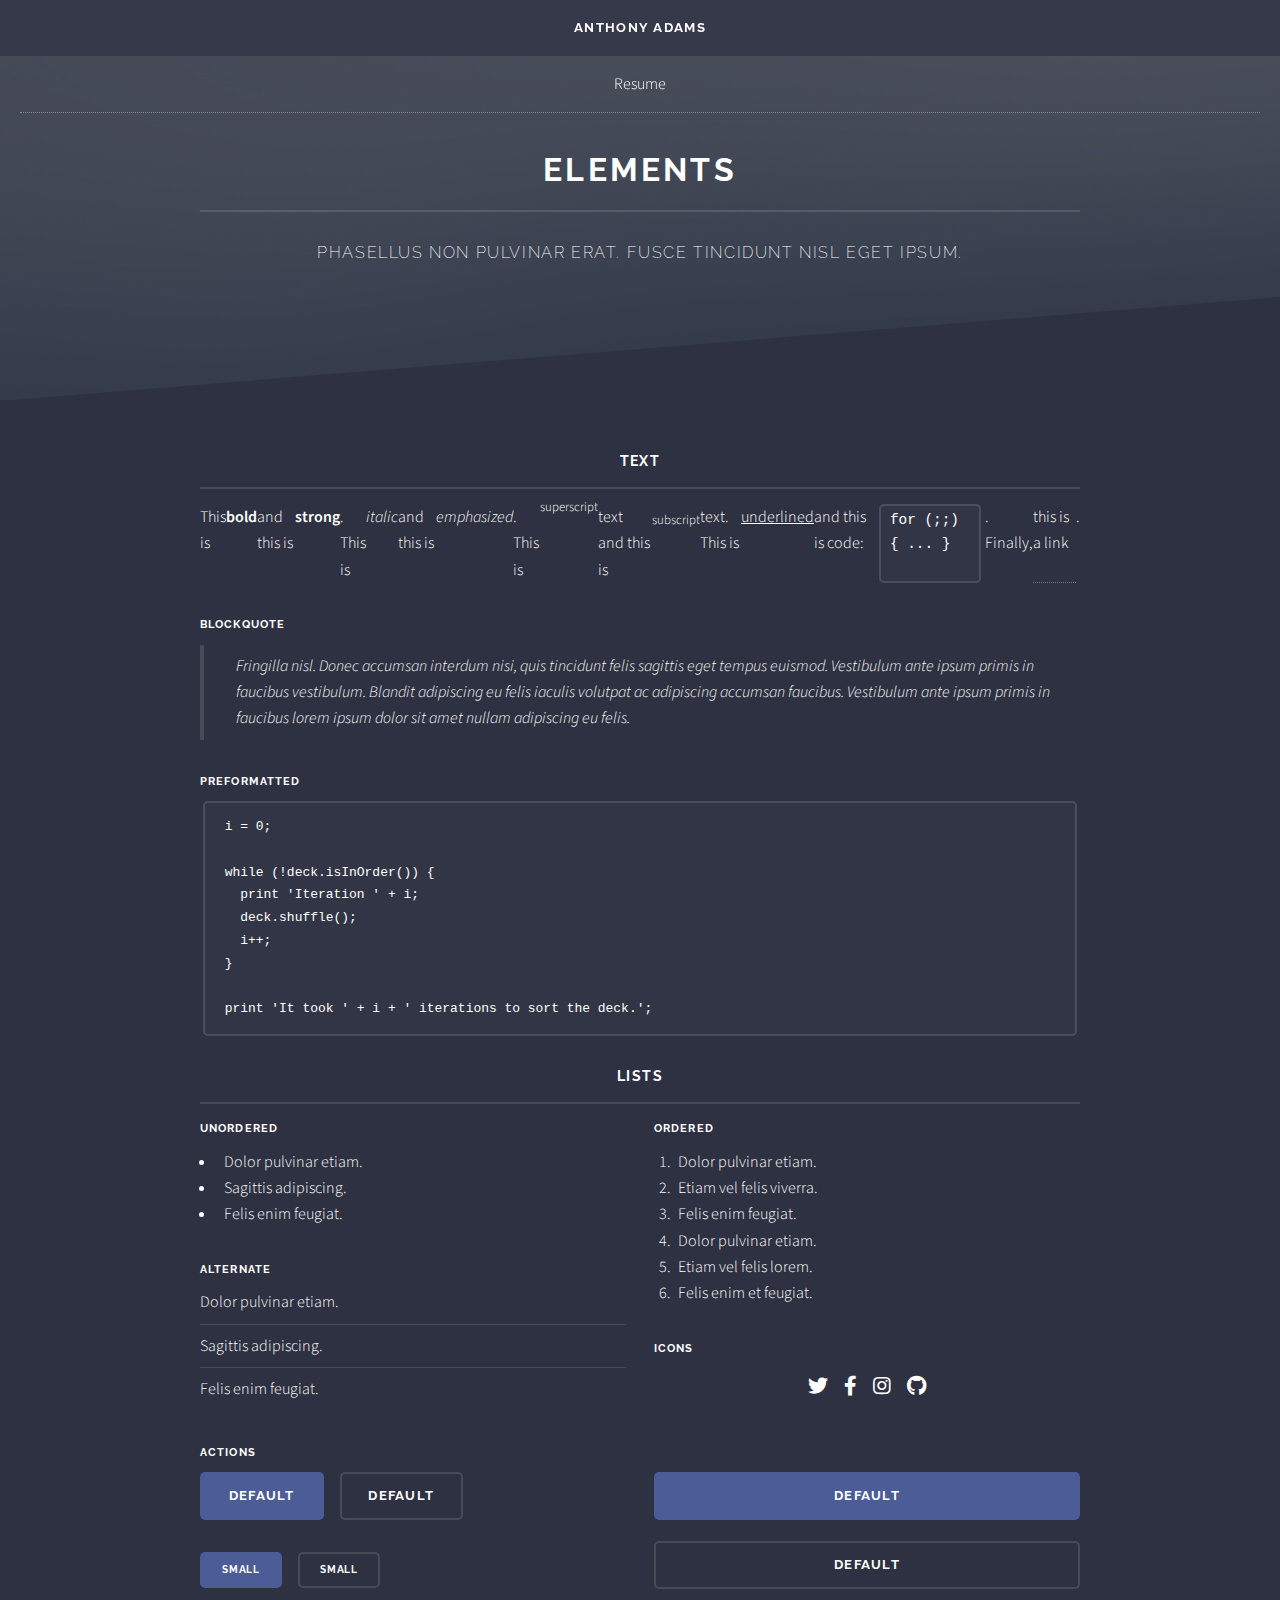
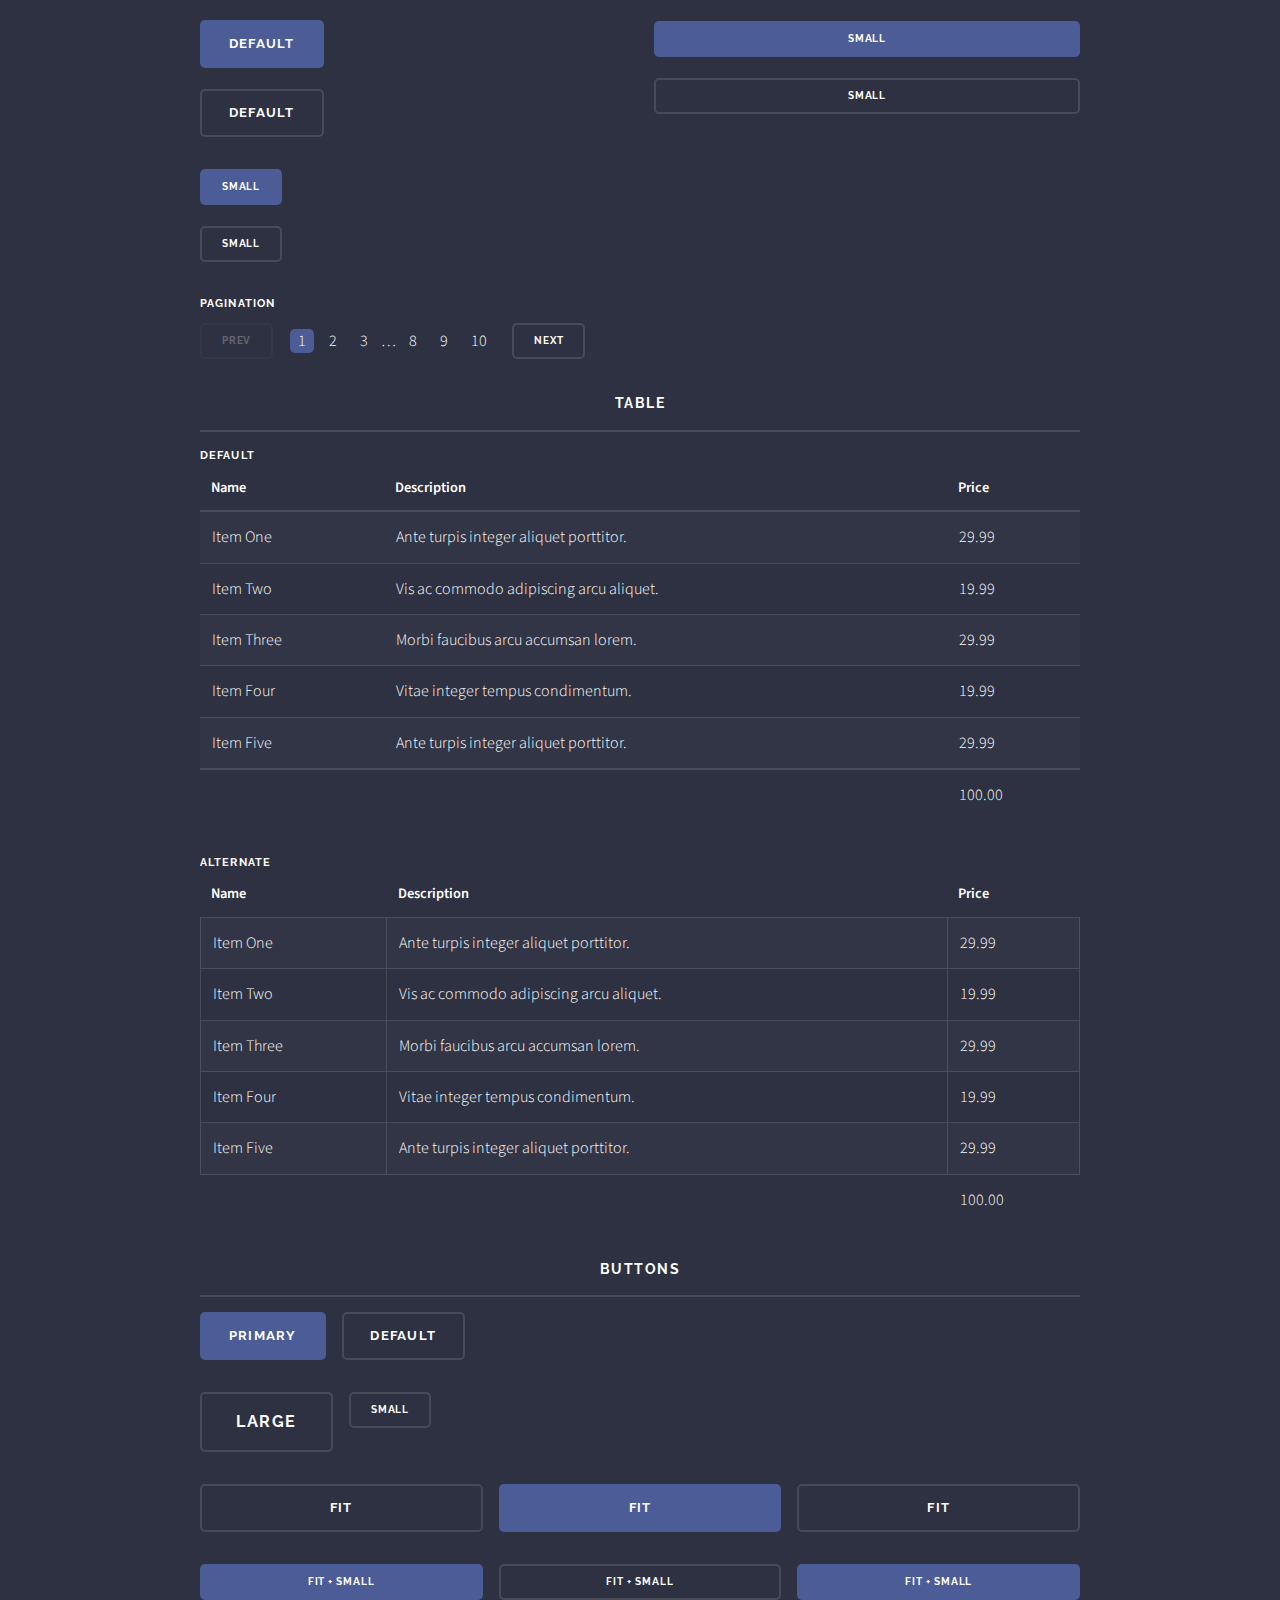
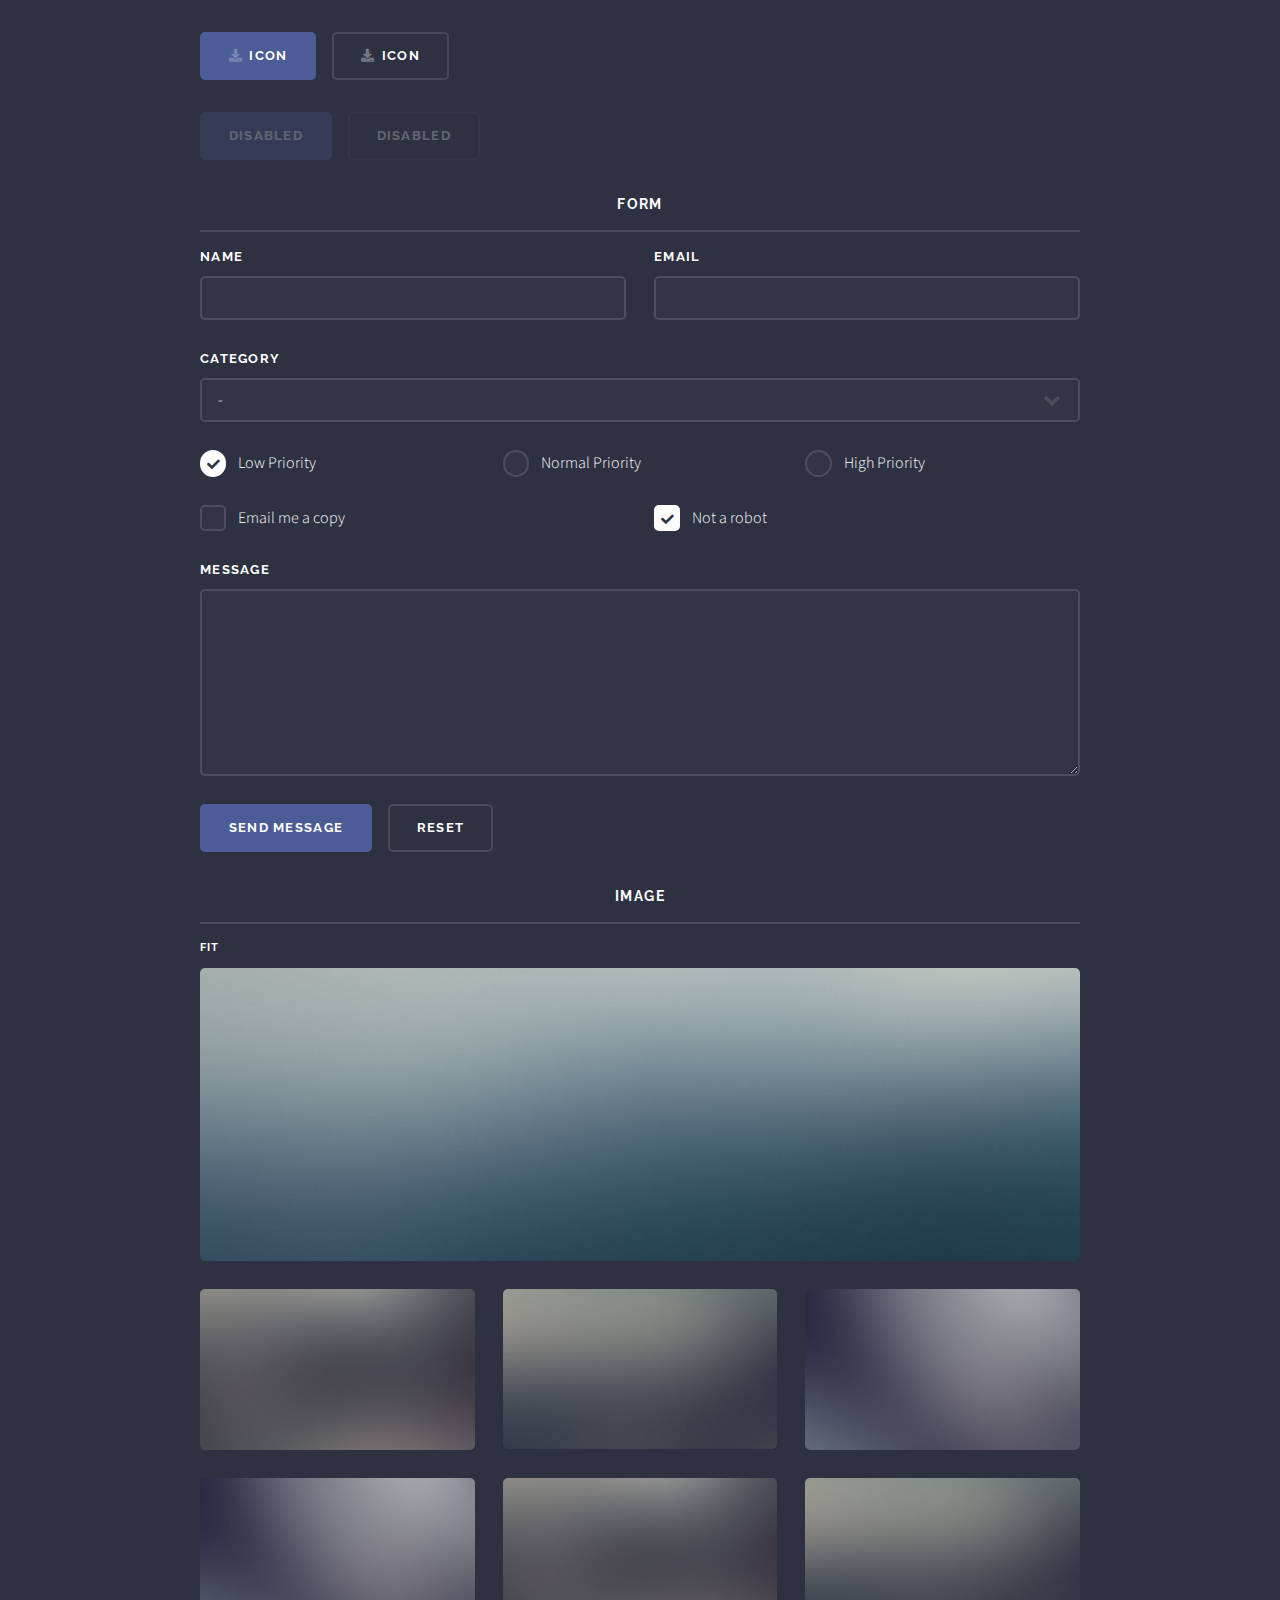
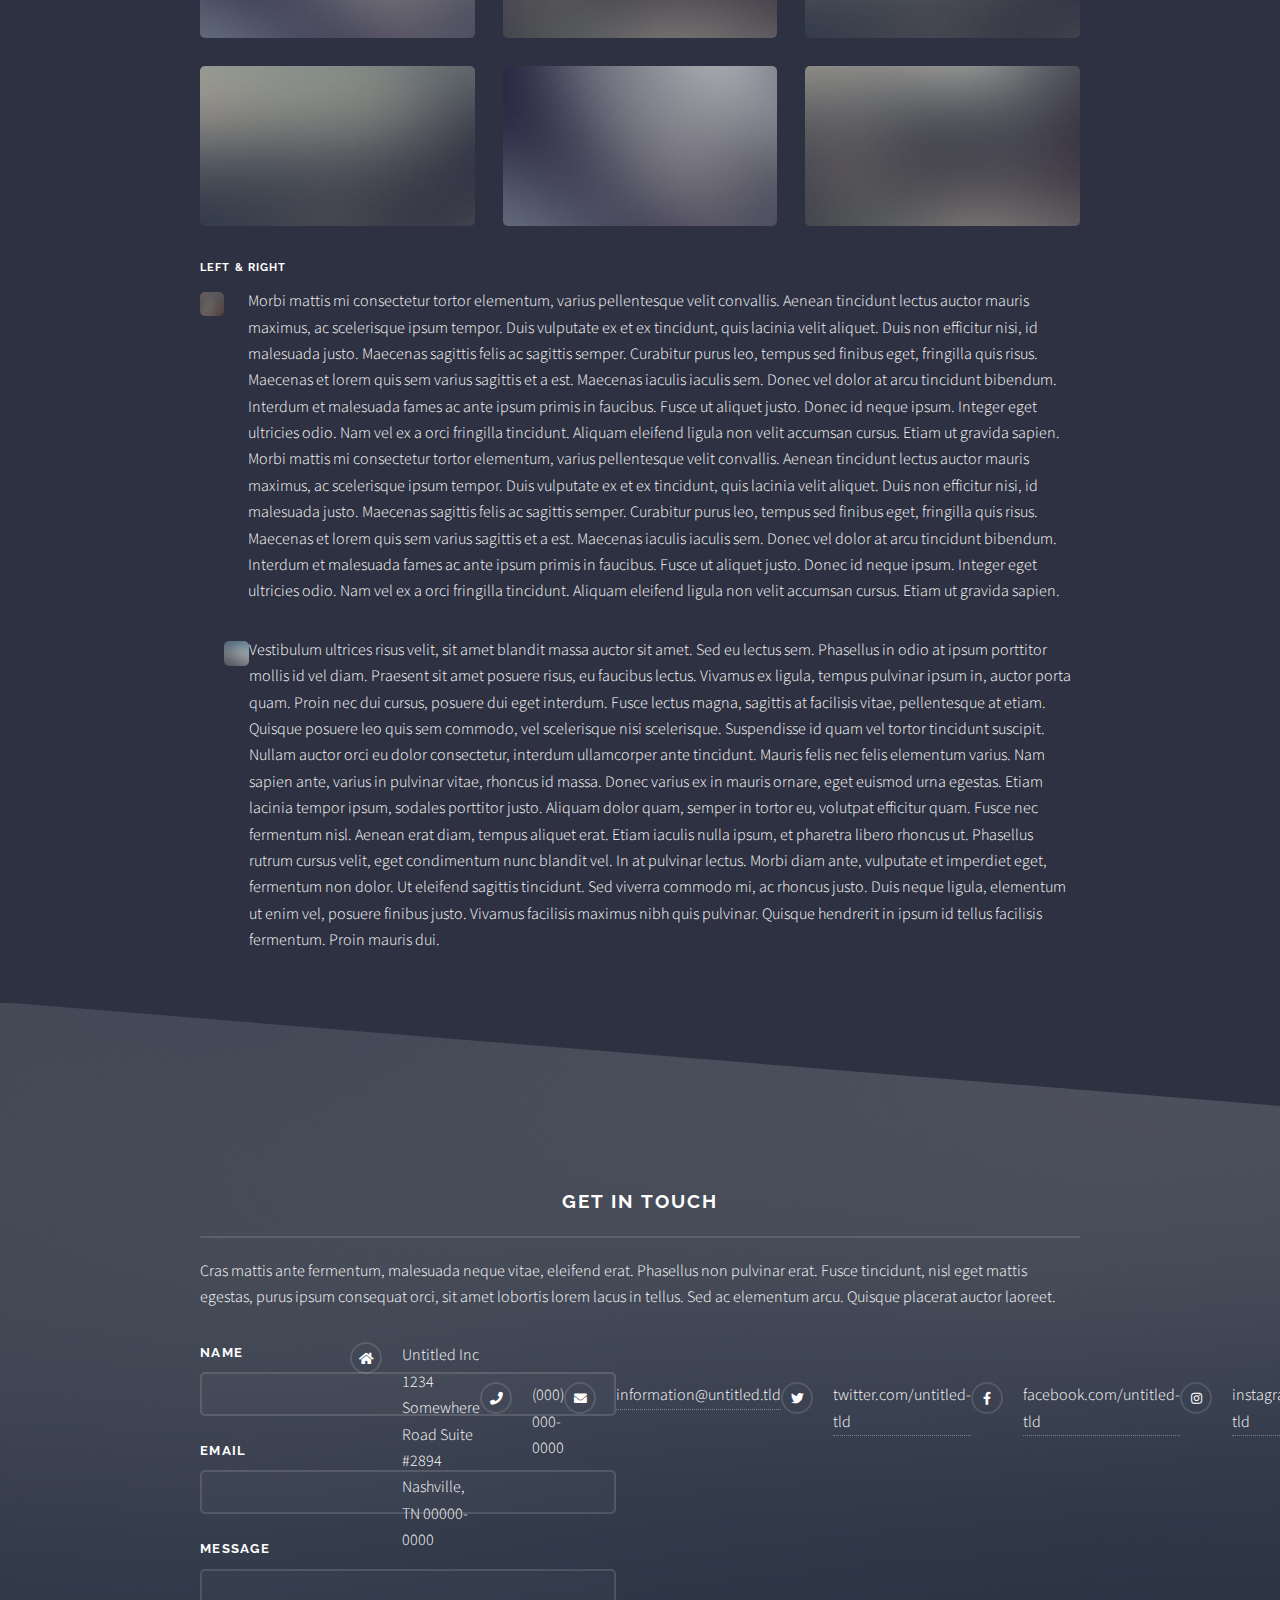
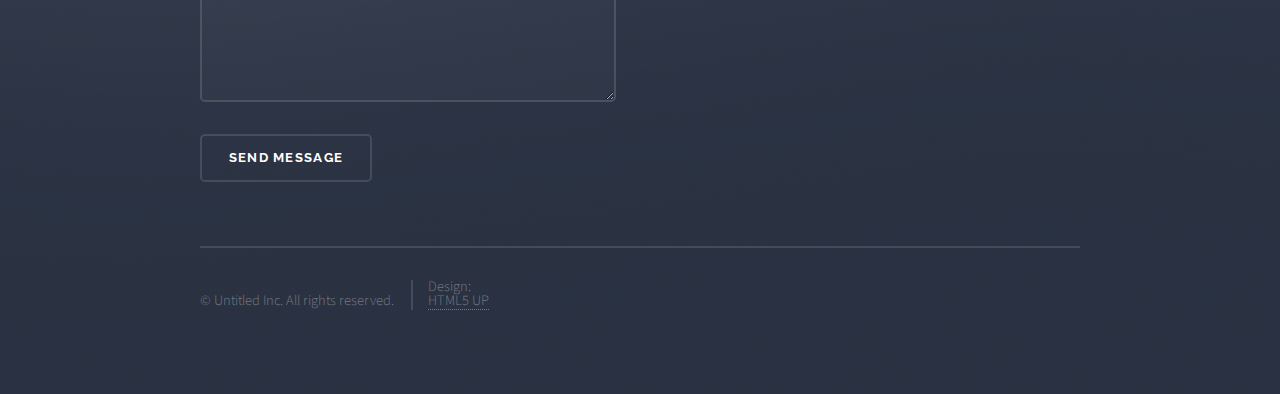
<file: elements.html>
<!DOCTYPE html>
<!--
	Solid State by HTML5 UP
	html5up.net | @ajlkn
	Free for personal and commercial use under the CCA 3.0 license (html5up.net/license)
-->
<html>
  <head>
    <title>Elements - Solid State by HTML5 UP</title>
    <meta charset="utf-8" />
    <meta
      name="viewport"
      content="width=device-width, initial-scale=1, user-scalable=no"
    />
    <link rel="stylesheet" href="assets/css/main.css" />
    <noscript
      ><link rel="stylesheet" href="assets/css/noscript.css"
    /></noscript>
  </head>
  <body class="is-preload">
    <!-- Page Wrapper -->
    <div id="page-wrapper">
      <!-- Header -->
      <header id="header">
        <h1><a href="index.html">Anthony Adams</a></h1>
        <a href="https://docs.google.com/document/d/1J895LDjKiCWSKd-yhncu-RycmeM2yEB0FJVcrFBYRPY/edit">Resume</a>
        <nav>
          <!-- <a href="#menu">Menu</a> -->
        </nav>
      </header>

      <!-- Menu -->
      <nav id="menu">
        <div class="inner">
          <!-- <h2>Menu</h2> -->
          <ul class="links">
            <!-- <li><a href="index.html">About Me</a></li>
            <li><a href="generic.html">Projects</a></li>
            <li><a href="elements.html">Skills</a></li>
            <li><a href="#">Contact Me</a></li>
          </ul>
          <a href="#" class="close">Close</a> -->
        </div>
      </nav>

      <!-- Wrapper -->
      <section id="wrapper">
        <header>
          <div class="inner">
            <h2>Elements</h2>
            <p>Phasellus non pulvinar erat. Fusce tincidunt nisl eget ipsum.</p>
          </div>
        </header>

        <!-- Content -->
        <div class="wrapper">
          <div class="inner">
            <section>
              <h3 class="major">Text</h3>
              <p>
                This is <b>bold</b> and this is <strong>strong</strong>. This is
                <i>italic</i> and this is <em>emphasized</em>. This is
                <sup>superscript</sup> text and this is
                <sub>subscript</sub> text. This is <u>underlined</u> and this is
                code: <code>for (;;) { ... }</code>. Finally,
                <a href="#">this is a link</a>.
              </p>
              <h4>Blockquote</h4>
              <blockquote>
                Fringilla nisl. Donec accumsan interdum nisi, quis tincidunt
                felis sagittis eget tempus euismod. Vestibulum ante ipsum primis
                in faucibus vestibulum. Blandit adipiscing eu felis iaculis
                volutpat ac adipiscing accumsan faucibus. Vestibulum ante ipsum
                primis in faucibus lorem ipsum dolor sit amet nullam adipiscing
                eu felis.
              </blockquote>
              <h4>Preformatted</h4>
              <pre><code>i = 0;

while (!deck.isInOrder()) {
  print 'Iteration ' + i;
  deck.shuffle();
  i++;
}

print 'It took ' + i + ' iterations to sort the deck.';</code></pre>
            </section>

            <section>
              <h3 class="major">Lists</h3>
              <div class="row">
                <div class="col-6 col-12-medium">
                  <h4>Unordered</h4>
                  <ul>
                    <li>Dolor pulvinar etiam.</li>
                    <li>Sagittis adipiscing.</li>
                    <li>Felis enim feugiat.</li>
                  </ul>
                  <h4>Alternate</h4>
                  <ul class="alt">
                    <li>Dolor pulvinar etiam.</li>
                    <li>Sagittis adipiscing.</li>
                    <li>Felis enim feugiat.</li>
                  </ul>
                </div>
                <div class="col-6 col-12-medium">
                  <h4>Ordered</h4>
                  <ol>
                    <li>Dolor pulvinar etiam.</li>
                    <li>Etiam vel felis viverra.</li>
                    <li>Felis enim feugiat.</li>
                    <li>Dolor pulvinar etiam.</li>
                    <li>Etiam vel felis lorem.</li>
                    <li>Felis enim et feugiat.</li>
                  </ol>
                  <h4>Icons</h4>
                  <ul class="icons">
                    <li>
                      <a href="#" class="icon brands fa-twitter"
                        ><span class="label">Twitter</span></a
                      >
                    </li>
                    <li>
                      <a href="#" class="icon brands fa-facebook-f"
                        ><span class="label">Facebook</span></a
                      >
                    </li>
                    <li>
                      <a href="#" class="icon brands fa-instagram"
                        ><span class="label">Instagram</span></a
                      >
                    </li>
                    <li>
                      <a href="#" class="icon brands fa-github"
                        ><span class="label">Github</span></a
                      >
                    </li>
                  </ul>
                </div>
              </div>
              <h4>Actions</h4>
              <div class="row">
                <div class="col-6 col-12-medium">
                  <ul class="actions">
                    <li><a href="#" class="button primary">Default</a></li>
                    <li><a href="#" class="button">Default</a></li>
                  </ul>
                  <ul class="actions small">
                    <li><a href="#" class="button primary small">Small</a></li>
                    <li><a href="#" class="button small">Small</a></li>
                  </ul>
                  <ul class="actions stacked">
                    <li><a href="#" class="button primary">Default</a></li>
                    <li><a href="#" class="button">Default</a></li>
                  </ul>
                  <ul class="actions stacked small">
                    <li><a href="#" class="button primary small">Small</a></li>
                    <li><a href="#" class="button small">Small</a></li>
                  </ul>
                </div>
                <div class="col-6 col-12-medium">
                  <ul class="actions stacked">
                    <li><a href="#" class="button primary fit">Default</a></li>
                    <li><a href="#" class="button fit">Default</a></li>
                  </ul>
                  <ul class="actions stacked small">
                    <li>
                      <a href="#" class="button primary small fit">Small</a>
                    </li>
                    <li><a href="#" class="button small fit">Small</a></li>
                  </ul>
                </div>
              </div>
              <h4>Pagination</h4>
              <ul class="pagination">
                <li><span class="button small disabled">Prev</span></li>
                <li><a href="#" class="page active">1</a></li>
                <li><a href="#" class="page">2</a></li>
                <li><a href="#" class="page">3</a></li>
                <li><span>&hellip;</span></li>
                <li><a href="#" class="page">8</a></li>
                <li><a href="#" class="page">9</a></li>
                <li><a href="#" class="page">10</a></li>
                <li><a href="#" class="button small">Next</a></li>
              </ul>
            </section>

            <section>
              <h3 class="major">Table</h3>
              <h4>Default</h4>
              <div class="table-wrapper">
                <table>
                  <thead>
                    <tr>
                      <th>Name</th>
                      <th>Description</th>
                      <th>Price</th>
                    </tr>
                  </thead>
                  <tbody>
                    <tr>
                      <td>Item One</td>
                      <td>Ante turpis integer aliquet porttitor.</td>
                      <td>29.99</td>
                    </tr>
                    <tr>
                      <td>Item Two</td>
                      <td>Vis ac commodo adipiscing arcu aliquet.</td>
                      <td>19.99</td>
                    </tr>
                    <tr>
                      <td>Item Three</td>
                      <td>Morbi faucibus arcu accumsan lorem.</td>
                      <td>29.99</td>
                    </tr>
                    <tr>
                      <td>Item Four</td>
                      <td>Vitae integer tempus condimentum.</td>
                      <td>19.99</td>
                    </tr>
                    <tr>
                      <td>Item Five</td>
                      <td>Ante turpis integer aliquet porttitor.</td>
                      <td>29.99</td>
                    </tr>
                  </tbody>
                  <tfoot>
                    <tr>
                      <td colspan="2"></td>
                      <td>100.00</td>
                    </tr>
                  </tfoot>
                </table>
              </div>

              <h4>Alternate</h4>
              <div class="table-wrapper">
                <table class="alt">
                  <thead>
                    <tr>
                      <th>Name</th>
                      <th>Description</th>
                      <th>Price</th>
                    </tr>
                  </thead>
                  <tbody>
                    <tr>
                      <td>Item One</td>
                      <td>Ante turpis integer aliquet porttitor.</td>
                      <td>29.99</td>
                    </tr>
                    <tr>
                      <td>Item Two</td>
                      <td>Vis ac commodo adipiscing arcu aliquet.</td>
                      <td>19.99</td>
                    </tr>
                    <tr>
                      <td>Item Three</td>
                      <td>Morbi faucibus arcu accumsan lorem.</td>
                      <td>29.99</td>
                    </tr>
                    <tr>
                      <td>Item Four</td>
                      <td>Vitae integer tempus condimentum.</td>
                      <td>19.99</td>
                    </tr>
                    <tr>
                      <td>Item Five</td>
                      <td>Ante turpis integer aliquet porttitor.</td>
                      <td>29.99</td>
                    </tr>
                  </tbody>
                  <tfoot>
                    <tr>
                      <td colspan="2"></td>
                      <td>100.00</td>
                    </tr>
                  </tfoot>
                </table>
              </div>
            </section>

            <section>
              <h3 class="major">Buttons</h3>
              <ul class="actions">
                <li><a href="#" class="button primary">Primary</a></li>
                <li><a href="#" class="button">Default</a></li>
              </ul>
              <ul class="actions">
                <li><a href="#" class="button large">Large</a></li>
                <li><a href="#" class="button small">Small</a></li>
              </ul>
              <ul class="actions fit">
                <li><a href="#" class="button fit">Fit</a></li>
                <li><a href="#" class="button primary fit">Fit</a></li>
                <li><a href="#" class="button fit">Fit</a></li>
              </ul>
              <ul class="actions fit small">
                <li>
                  <a href="#" class="button primary fit small">Fit + Small</a>
                </li>
                <li><a href="#" class="button fit small">Fit + Small</a></li>
                <li>
                  <a href="#" class="button primary fit small">Fit + Small</a>
                </li>
              </ul>
              <ul class="actions">
                <li>
                  <a href="#" class="button primary icon solid fa-download"
                    >Icon</a
                  >
                </li>
                <li>
                  <a href="#" class="button icon solid fa-download">Icon</a>
                </li>
              </ul>
              <ul class="actions">
                <li><span class="button primary disabled">Disabled</span></li>
                <li><span class="button disabled">Disabled</span></li>
              </ul>
            </section>

            <section>
              <h3 class="major">Form</h3>
              <form method="post" action="#">
                <div class="row gtr-uniform">
                  <div class="col-6 col-12-xsmall">
                    <label for="demo-name">Name</label>
                    <input
                      type="text"
                      name="demo-name"
                      id="demo-name"
                      value=""
                    />
                  </div>
                  <div class="col-6 col-12-xsmall">
                    <label for="demo-email">Email</label>
                    <input
                      type="email"
                      name="demo-email"
                      id="demo-email"
                      value=""
                    />
                  </div>
                  <div class="col-12">
                    <label for="demo-category">Category</label>
                    <select name="demo-category" id="demo-category">
                      <option value="">-</option>
                      <option value="1">Manufacturing</option>
                      <option value="1">Shipping</option>
                      <option value="1">Administration</option>
                      <option value="1">Human Resources</option>
                    </select>
                  </div>
                  <div class="col-4 col-12-small">
                    <input
                      type="radio"
                      id="demo-priority-low"
                      name="demo-priority"
                      checked
                    />
                    <label for="demo-priority-low">Low Priority</label>
                  </div>
                  <div class="col-4 col-12-small">
                    <input
                      type="radio"
                      id="demo-priority-normal"
                      name="demo-priority"
                    />
                    <label for="demo-priority-normal">Normal Priority</label>
                  </div>
                  <div class="col-4 col-12-small">
                    <input
                      type="radio"
                      id="demo-priority-high"
                      name="demo-priority"
                    />
                    <label for="demo-priority-high">High Priority</label>
                  </div>
                  <div class="col-6 col-12-small">
                    <input type="checkbox" id="demo-copy" name="demo-copy" />
                    <label for="demo-copy">Email me a copy</label>
                  </div>
                  <div class="col-6 col-12-small">
                    <input
                      type="checkbox"
                      id="demo-human"
                      name="demo-human"
                      checked
                    />
                    <label for="demo-human">Not a robot</label>
                  </div>
                  <div class="col-12">
                    <label for="demo-message">Message</label>
                    <textarea
                      name="demo-message"
                      id="demo-message"
                      rows="6"
                    ></textarea>
                  </div>
                  <div class="col-12">
                    <ul class="actions">
                      <li>
                        <input
                          type="submit"
                          value="Send Message"
                          class="primary"
                        />
                      </li>
                      <li><input type="reset" value="Reset" /></li>
                    </ul>
                  </div>
                </div>
              </form>
            </section>

            <section>
              <h3 class="major">Image</h3>
              <h4>Fit</h4>
              <div class="box alt">
                <div class="row gtr-uniform">
                  <div class="col-12">
                    <span class="image fit"
                      ><img src="images/pic08.jpg" alt=""
                    /></span>
                  </div>
                  <div class="col-4">
                    <span class="image fit"
                      ><img src="images/pic05.jpg" alt=""
                    /></span>
                  </div>
                  <div class="col-4">
                    <span class="image fit"
                      ><img src="images/pic06.jpg" alt=""
                    /></span>
                  </div>
                  <div class="col-4">
                    <span class="image fit"
                      ><img src="images/pic07.jpg" alt=""
                    /></span>
                  </div>
                  <div class="col-4">
                    <span class="image fit"
                      ><img src="images/pic07.jpg" alt=""
                    /></span>
                  </div>
                  <div class="col-4">
                    <span class="image fit"
                      ><img src="images/pic05.jpg" alt=""
                    /></span>
                  </div>
                  <div class="col-4">
                    <span class="image fit"
                      ><img src="images/pic06.jpg" alt=""
                    /></span>
                  </div>
                  <div class="col-4">
                    <span class="image fit"
                      ><img src="images/pic06.jpg" alt=""
                    /></span>
                  </div>
                  <div class="col-4">
                    <span class="image fit"
                      ><img src="images/pic07.jpg" alt=""
                    /></span>
                  </div>
                  <div class="col-4">
                    <span class="image fit"
                      ><img src="images/pic05.jpg" alt=""
                    /></span>
                  </div>
                </div>
              </div>
              <h4>Left &amp; Right</h4>
              <p>
                <span class="image left"
                  ><img src="images/pic01.jpg" alt="" /></span
                >Morbi mattis mi consectetur tortor elementum, varius
                pellentesque velit convallis. Aenean tincidunt lectus auctor
                mauris maximus, ac scelerisque ipsum tempor. Duis vulputate ex
                et ex tincidunt, quis lacinia velit aliquet. Duis non efficitur
                nisi, id malesuada justo. Maecenas sagittis felis ac sagittis
                semper. Curabitur purus leo, tempus sed finibus eget, fringilla
                quis risus. Maecenas et lorem quis sem varius sagittis et a est.
                Maecenas iaculis iaculis sem. Donec vel dolor at arcu tincidunt
                bibendum. Interdum et malesuada fames ac ante ipsum primis in
                faucibus. Fusce ut aliquet justo. Donec id neque ipsum. Integer
                eget ultricies odio. Nam vel ex a orci fringilla tincidunt.
                Aliquam eleifend ligula non velit accumsan cursus. Etiam ut
                gravida sapien. Morbi mattis mi consectetur tortor elementum,
                varius pellentesque velit convallis. Aenean tincidunt lectus
                auctor mauris maximus, ac scelerisque ipsum tempor. Duis
                vulputate ex et ex tincidunt, quis lacinia velit aliquet. Duis
                non efficitur nisi, id malesuada justo. Maecenas sagittis felis
                ac sagittis semper. Curabitur purus leo, tempus sed finibus
                eget, fringilla quis risus. Maecenas et lorem quis sem varius
                sagittis et a est. Maecenas iaculis iaculis sem. Donec vel dolor
                at arcu tincidunt bibendum. Interdum et malesuada fames ac ante
                ipsum primis in faucibus. Fusce ut aliquet justo. Donec id neque
                ipsum. Integer eget ultricies odio. Nam vel ex a orci fringilla
                tincidunt. Aliquam eleifend ligula non velit accumsan cursus.
                Etiam ut gravida sapien.
              </p>
              <p>
                <span class="image right"
                  ><img src="images/pic02.jpg" alt="" /></span
                >Vestibulum ultrices risus velit, sit amet blandit massa auctor
                sit amet. Sed eu lectus sem. Phasellus in odio at ipsum
                porttitor mollis id vel diam. Praesent sit amet posuere risus,
                eu faucibus lectus. Vivamus ex ligula, tempus pulvinar ipsum in,
                auctor porta quam. Proin nec dui cursus, posuere dui eget
                interdum. Fusce lectus magna, sagittis at facilisis vitae,
                pellentesque at etiam. Quisque posuere leo quis sem commodo, vel
                scelerisque nisi scelerisque. Suspendisse id quam vel tortor
                tincidunt suscipit. Nullam auctor orci eu dolor consectetur,
                interdum ullamcorper ante tincidunt. Mauris felis nec felis
                elementum varius. Nam sapien ante, varius in pulvinar vitae,
                rhoncus id massa. Donec varius ex in mauris ornare, eget euismod
                urna egestas. Etiam lacinia tempor ipsum, sodales porttitor
                justo. Aliquam dolor quam, semper in tortor eu, volutpat
                efficitur quam. Fusce nec fermentum nisl. Aenean erat diam,
                tempus aliquet erat. Etiam iaculis nulla ipsum, et pharetra
                libero rhoncus ut. Phasellus rutrum cursus velit, eget
                condimentum nunc blandit vel. In at pulvinar lectus. Morbi diam
                ante, vulputate et imperdiet eget, fermentum non dolor. Ut
                eleifend sagittis tincidunt. Sed viverra commodo mi, ac rhoncus
                justo. Duis neque ligula, elementum ut enim vel, posuere finibus
                justo. Vivamus facilisis maximus nibh quis pulvinar. Quisque
                hendrerit in ipsum id tellus facilisis fermentum. Proin mauris
                dui.
              </p>
            </section>
          </div>
        </div>
      </section>

      <!-- Footer -->
      <section id="footer">
        <div class="inner">
          <h2 class="major">Get in touch</h2>
          <p>
            Cras mattis ante fermentum, malesuada neque vitae, eleifend erat.
            Phasellus non pulvinar erat. Fusce tincidunt, nisl eget mattis
            egestas, purus ipsum consequat orci, sit amet lobortis lorem lacus
            in tellus. Sed ac elementum arcu. Quisque placerat auctor laoreet.
          </p>
          <form method="post" action="#">
            <div class="fields">
              <div class="field">
                <label for="name">Name</label>
                <input type="text" name="name" id="name" />
              </div>
              <div class="field">
                <label for="email">Email</label>
                <input type="email" name="email" id="email" />
              </div>
              <div class="field">
                <label for="message">Message</label>
                <textarea name="message" id="message" rows="4"></textarea>
              </div>
            </div>
            <ul class="actions">
              <li><input type="submit" value="Send Message" /></li>
            </ul>
          </form>
          <ul class="contact">
            <li class="icon solid fa-home">
              Untitled Inc<br />
              1234 Somewhere Road Suite #2894<br />
              Nashville, TN 00000-0000
            </li>
            <li class="icon solid fa-phone">(000) 000-0000</li>
            <li class="icon solid fa-envelope">
              <a href="#">information@untitled.tld</a>
            </li>
            <li class="icon brands fa-twitter">
              <a href="#">twitter.com/untitled-tld</a>
            </li>
            <li class="icon brands fa-facebook-f">
              <a href="#">facebook.com/untitled-tld</a>
            </li>
            <li class="icon brands fa-instagram">
              <a href="#">instagram.com/untitled-tld</a>
            </li>
          </ul>
          <ul class="copyright">
            <li>&copy; Untitled Inc. All rights reserved.</li>
            <li>Design: <a href="http://html5up.net">HTML5 UP</a></li>
          </ul>
        </div>
      </section>
    </div>

    <!-- Scripts -->
    <script src="assets/js/jquery.min.js"></script>
    <script src="assets/js/jquery.scrollex.min.js"></script>
    <script src="assets/js/browser.min.js"></script>
    <script src="assets/js/breakpoints.min.js"></script>
    <script src="assets/js/util.js"></script>
    <script src="assets/js/main.js"></script>
  </body>
</html>
</file>
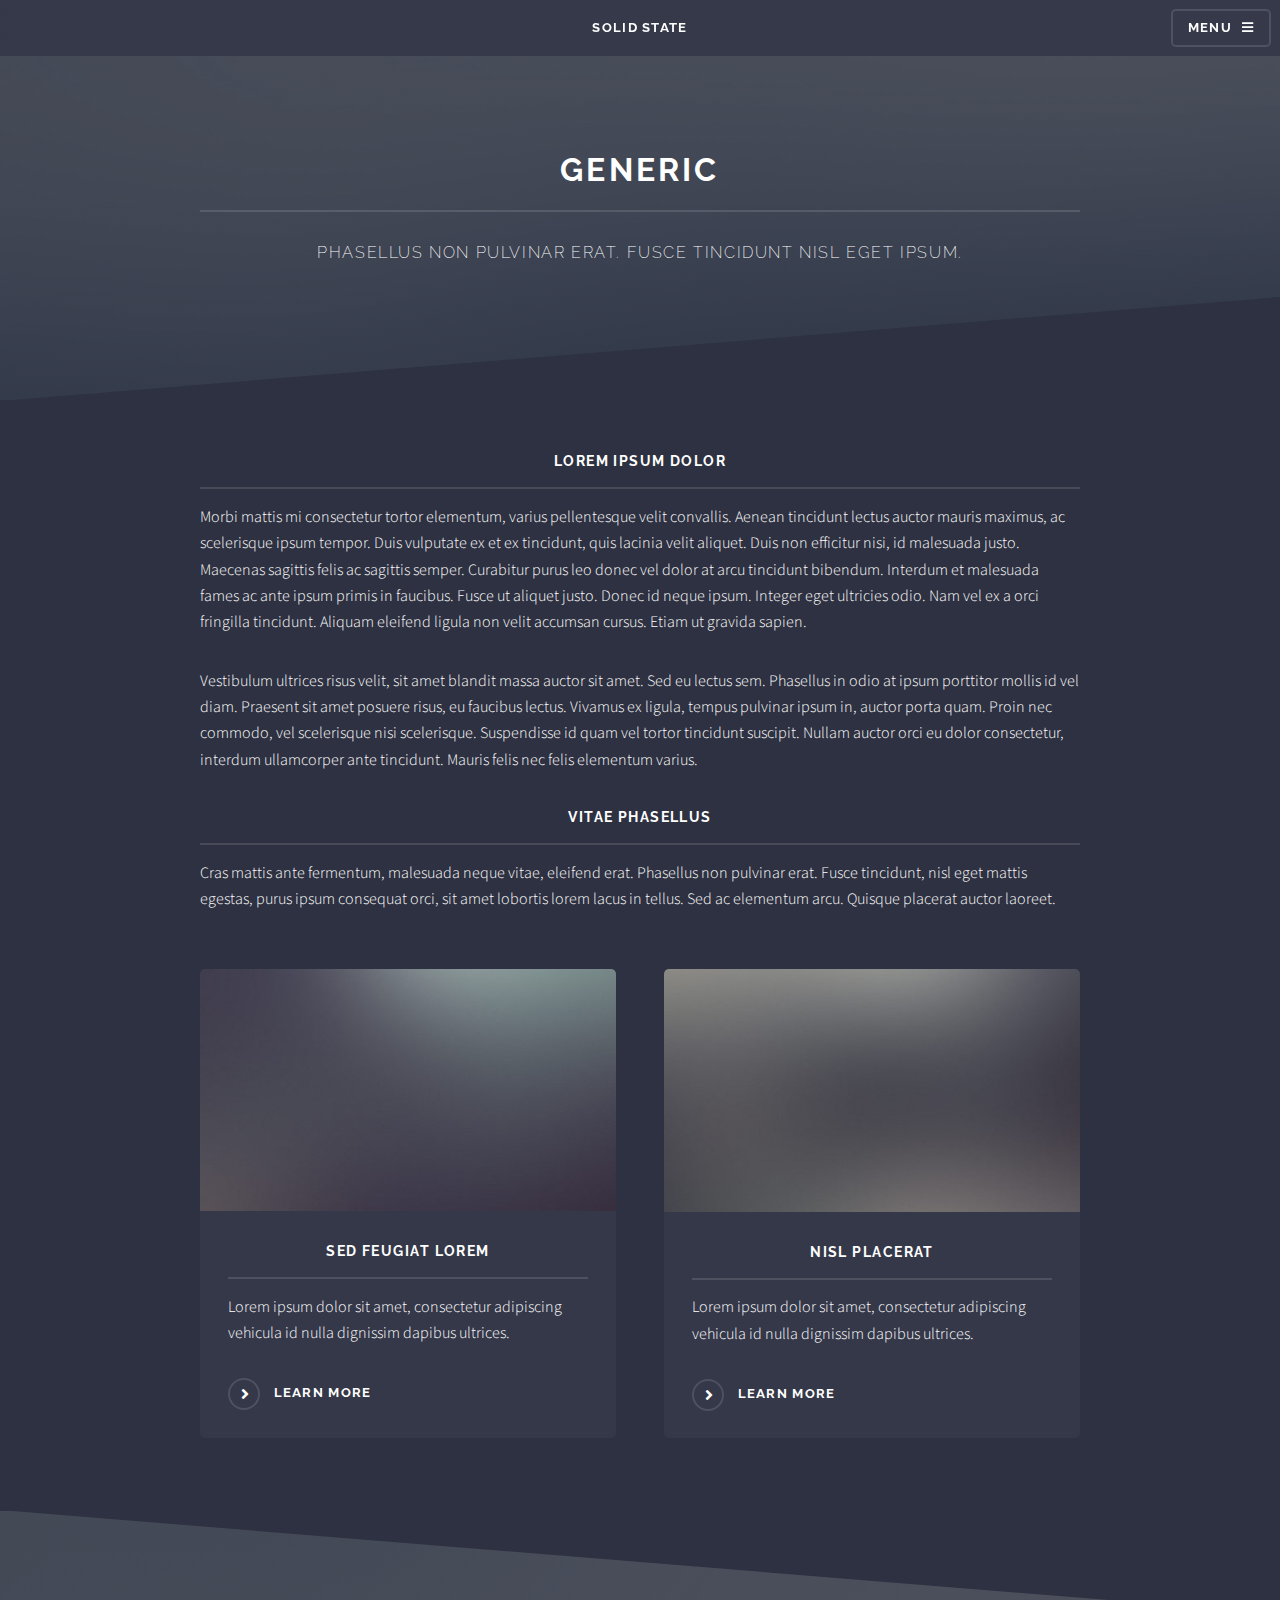
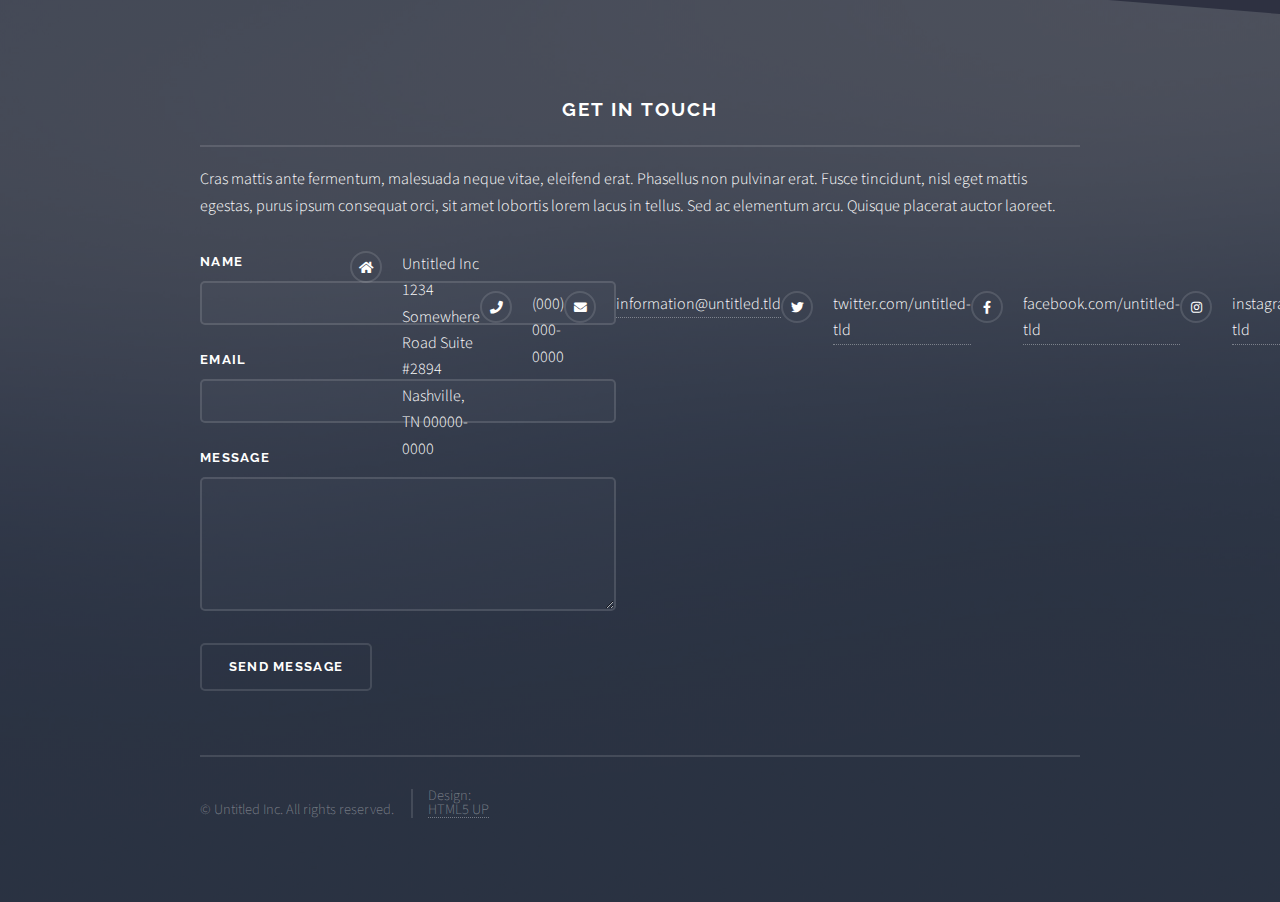
<file: generic.html>
<!DOCTYPE html>
<!--
	Solid State by HTML5 UP
	html5up.net | @ajlkn
	Free for personal and commercial use under the CCA 3.0 license (html5up.net/license)
-->
<html>
  <head>
    <title>Generic - Solid State by HTML5 UP</title>
    <meta charset="utf-8" />
    <meta
      name="viewport"
      content="width=device-width, initial-scale=1, user-scalable=no"
    />
    <link rel="stylesheet" href="assets/css/main.css" />
    <noscript
      ><link rel="stylesheet" href="assets/css/noscript.css"
    /></noscript>
  </head>
  <body class="is-preload">
    <!-- Page Wrapper -->
    <div id="page-wrapper">
      <!-- Header -->
      <header id="header">
        <h1><a href="index.html">Solid State</a></h1>
        <nav>
          <a href="#menu">Menu</a>
        </nav>
      </header>

      <!-- Menu -->
      <nav id="menu">
        <div class="inner">
          <!-- <h2>Menu</h2> -->
          <!-- <ul class="links">
            <li><a href="index.html">Home</a></li>
            <li><a href="generic.html">Generic</a></li>
            <li><a href="elements.html">Elements</a></li>
            <li><a href="#">Log In</a></li>
            <li><a href="#">Sign Up</a></li>
          </ul>
          <a href="#" class="close">Close</a> -->
        </div>
      </nav>

      <!-- Wrapper -->
      <section id="wrapper">
        <header>
          <div class="inner">
            <h2>Generic</h2>
            <p>Phasellus non pulvinar erat. Fusce tincidunt nisl eget ipsum.</p>
          </div>
        </header>

        <!-- Content -->
        <div class="wrapper">
          <div class="inner">
            <h3 class="major">Lorem ipsum dolor</h3>
            <p>
              Morbi mattis mi consectetur tortor elementum, varius pellentesque
              velit convallis. Aenean tincidunt lectus auctor mauris maximus, ac
              scelerisque ipsum tempor. Duis vulputate ex et ex tincidunt, quis
              lacinia velit aliquet. Duis non efficitur nisi, id malesuada
              justo. Maecenas sagittis felis ac sagittis semper. Curabitur purus
              leo donec vel dolor at arcu tincidunt bibendum. Interdum et
              malesuada fames ac ante ipsum primis in faucibus. Fusce ut aliquet
              justo. Donec id neque ipsum. Integer eget ultricies odio. Nam vel
              ex a orci fringilla tincidunt. Aliquam eleifend ligula non velit
              accumsan cursus. Etiam ut gravida sapien.
            </p>

            <p>
              Vestibulum ultrices risus velit, sit amet blandit massa auctor sit
              amet. Sed eu lectus sem. Phasellus in odio at ipsum porttitor
              mollis id vel diam. Praesent sit amet posuere risus, eu faucibus
              lectus. Vivamus ex ligula, tempus pulvinar ipsum in, auctor porta
              quam. Proin nec commodo, vel scelerisque nisi scelerisque.
              Suspendisse id quam vel tortor tincidunt suscipit. Nullam auctor
              orci eu dolor consectetur, interdum ullamcorper ante tincidunt.
              Mauris felis nec felis elementum varius.
            </p>

            <h3 class="major">Vitae phasellus</h3>
            <p>
              Cras mattis ante fermentum, malesuada neque vitae, eleifend erat.
              Phasellus non pulvinar erat. Fusce tincidunt, nisl eget mattis
              egestas, purus ipsum consequat orci, sit amet lobortis lorem lacus
              in tellus. Sed ac elementum arcu. Quisque placerat auctor laoreet.
            </p>

            <section class="features">
              <article>
                <a href="#" class="image"
                  ><img src="images/pic04.jpg" alt=""
                /></a>
                <h3 class="major">Sed feugiat lorem</h3>
                <p>
                  Lorem ipsum dolor sit amet, consectetur adipiscing vehicula id
                  nulla dignissim dapibus ultrices.
                </p>
                <a href="#" class="special">Learn more</a>
              </article>
              <article>
                <a href="#" class="image"
                  ><img src="images/pic05.jpg" alt=""
                /></a>
                <h3 class="major">Nisl placerat</h3>
                <p>
                  Lorem ipsum dolor sit amet, consectetur adipiscing vehicula id
                  nulla dignissim dapibus ultrices.
                </p>
                <a href="#" class="special">Learn more</a>
              </article>
            </section>
          </div>
        </div>
      </section>

      <!-- Footer -->
      <section id="footer">
        <div class="inner">
          <h2 class="major">Get in touch</h2>
          <p>
            Cras mattis ante fermentum, malesuada neque vitae, eleifend erat.
            Phasellus non pulvinar erat. Fusce tincidunt, nisl eget mattis
            egestas, purus ipsum consequat orci, sit amet lobortis lorem lacus
            in tellus. Sed ac elementum arcu. Quisque placerat auctor laoreet.
          </p>
          <form method="post" action="#">
            <div class="fields">
              <div class="field">
                <label for="name">Name</label>
                <input type="text" name="name" id="name" />
              </div>
              <div class="field">
                <label for="email">Email</label>
                <input type="email" name="email" id="email" />
              </div>
              <div class="field">
                <label for="message">Message</label>
                <textarea name="message" id="message" rows="4"></textarea>
              </div>
            </div>
            <ul class="actions">
              <li><input type="submit" value="Send Message" /></li>
            </ul>
          </form>
          <ul class="contact">
            <li class="icon solid fa-home">
              Untitled Inc<br />
              1234 Somewhere Road Suite #2894<br />
              Nashville, TN 00000-0000
            </li>
            <li class="icon solid fa-phone">(000) 000-0000</li>
            <li class="icon solid fa-envelope">
              <a href="#">information@untitled.tld</a>
            </li>
            <li class="icon brands fa-twitter">
              <a href="#">twitter.com/untitled-tld</a>
            </li>
            <li class="icon brands fa-facebook-f">
              <a href="#">facebook.com/untitled-tld</a>
            </li>
            <li class="icon brands fa-instagram">
              <a href="#">instagram.com/untitled-tld</a>
            </li>
          </ul>
          <ul class="copyright">
            <li>&copy; Untitled Inc. All rights reserved.</li>
            <li>Design: <a href="http://html5up.net">HTML5 UP</a></li>
          </ul>
        </div>
      </section>
    </div>

    <!-- Scripts -->
    <script src="assets/js/jquery.min.js"></script>
    <script src="assets/js/jquery.scrollex.min.js"></script>
    <script src="assets/js/browser.min.js"></script>
    <script src="assets/js/breakpoints.min.js"></script>
    <script src="assets/js/util.js"></script>
    <script src="assets/js/main.js"></script>
  </body>
</html>
</file>
<file: assets/css/noscript.css>
/*
	Solid State by HTML5 UP
	html5up.net | @ajlkn
	Free for personal and commercial use under the CCA 3.0 license (html5up.net/license)
*/

/* Banner */

	body.is-preload #banner .logo {
		-moz-transform: none;
		-webkit-transform: none;
		-ms-transform: none;
		transform: none;
		opacity: 1;
	}

	body.is-preload #banner h2 {
		opacity: 1;
		-moz-transform: none;
		-webkit-transform: none;
		-ms-transform: none;
		transform: none;
		-moz-filter: none;
		-webkit-filter: none;
		-ms-filter: none;
		filter: none;
	}

	body.is-preload #banner p {
		opacity: 01;
		-moz-transform: none;
		-webkit-transform: none;
		-ms-transform: none;
		transform: none;
		-moz-filter: none;
		-webkit-filter: none;
		-ms-filter: none;
		filter: none;
	}
</file>
<file: assets/css/main.css>
@import url(fontawesome-all.min.css);
@import url("https://fonts.googleapis.com/css?family=Raleway:200,700|Source+Sans+Pro:300,600,300italic,600italic");

/*
	Solid State by HTML5 UP
	html5up.net | @ajlkn
	Free for personal and commercial use under the CCA 3.0 license (html5up.net/license)
*/

.prof-img {
  height: 400px;
  width: 305px;
  justify-content: center;
  display: flex;
  display: block;
  margin-left: auto;
  margin-right: auto;
}
.proj-img{
  /* position: absolute; */
  width: 600px;
  height: 400px;
  /* border-radius: 0%; */
  /* right: 40rem; */
  /* justify-content: left; */
  /* display: flex; */
}
.proj-img-2 {
  width: 700px;
  height: 400px;
  padding-right: 60px;
}


h2, h3, p, a {
  justify-content: center;
  display: flex;
}

.contact, .icons {
display: flex;
justify-content: center;
}

html,
body,
div,
span,
applet,
object,
iframe,
h1,
h2,
h3,
h4,
h5,
h6,
p,
blockquote,
pre,
a,
abbr,
acronym,
address,
big,
cite,
code,
del,
dfn,
em,
img,
ins,
kbd,
q,
s,
samp,
small,
strike,
strong,
sub,
sup,
tt,
var,
b,
u,
i,
center,
dl,
dt,
dd,
ol,
ul,
li,
fieldset,
form,
label,
legend,
table,
caption,
tbody,
tfoot,
thead,
tr,
th,
td,
article,
aside,
canvas,
details,
embed,
figure,
figcaption,
footer,
header,
hgroup,
menu,
nav,
output,
ruby,
section,
summary,
time,
mark,
audio,
video {
  margin: 0;
  padding: 0;
  border: 0;
  font-size: 100%;
  font: inherit;
  vertical-align: baseline;
}

article,
aside,
details,
figcaption,
figure,
footer,
header,
hgroup,
menu,
nav,
section {
  display: block;
}

body {
  line-height: 1;
}

ol,
ul {
  list-style: none;
}

blockquote,
q {
  quotes: none;
}

blockquote:before,
blockquote:after,
q:before,
q:after {
  content: "";
  content: none;
}

table {
  border-collapse: collapse;
  border-spacing: 0;
}

body {
  -webkit-text-size-adjust: none;
}

mark {
  background-color: transparent;
  color: inherit;
}

input::-moz-focus-inner {
  border: 0;
  padding: 0;
}

input,
select,
textarea {
  -moz-appearance: none;
  -webkit-appearance: none;
  -ms-appearance: none;
  appearance: none;
}

/* Basic */

@-ms-viewport {
  width: device-width;
}

body {
  -ms-overflow-style: scrollbar;
}

@media screen and (max-width: 480px) {
  html,
  body {
    min-width: 320px;
  }
}

html {
  box-sizing: border-box;
}

*,
*:before,
*:after {
  box-sizing: inherit;
}

body {
  background-color: #2e3141;
  background-image: linear-gradient(
      to top,
      rgba(46, 49, 65, 0.8),
      rgba(46, 49, 65, 0.8)
    ),
    url("../../images/bg.jpg");
  background-size: auto, cover;
  background-attachment: fixed, fixed;
  background-position: center, center;
}

body.is-preload *,
body.is-preload *:before,
body.is-preload *:after {
  -moz-animation: none !important;
  -webkit-animation: none !important;
  -ms-animation: none !important;
  animation: none !important;
  -moz-transition: none !important;
  -webkit-transition: none !important;
  -ms-transition: none !important;
  transition: none !important;
}

/* Type */

body,
input,
select,
textarea {
  color: #ffffff;
  font-family: "Source Sans Pro", Helvetica, sans-serif;
  font-size: 16.5pt;
  font-weight: 300;
  line-height: 1.65;
}

@media screen and (max-width: 1680px) {
  body,
  input,
  select,
  textarea {
    font-size: 13pt;
  }
}

@media screen and (max-width: 1280px) {
  body,
  input,
  select,
  textarea {
    font-size: 12pt;
  }
}

@media screen and (max-width: 980px) {
  body,
  input,
  select,
  textarea {
    font-size: 12pt;
  }
}

@media screen and (max-width: 736px) {
  body,
  input,
  select,
  textarea {
    font-size: 12pt;
  }
}

@media screen and (max-width: 480px) {
  body,
  input,
  select,
  textarea {
    font-size: 12pt;
  }
}

a {
  -moz-transition: color 0.2s ease-in-out, border-bottom-color 0.2s ease-in-out;
  -webkit-transition: color 0.2s ease-in-out,
    border-bottom-color 0.2s ease-in-out;
  -ms-transition: color 0.2s ease-in-out, border-bottom-color 0.2s ease-in-out;
  transition: color 0.2s ease-in-out, border-bottom-color 0.2s ease-in-out;
  border-bottom: dotted 1px rgba(255, 255, 255, 0.35);
  color: #ffffff;
  text-decoration: none;
}

a:hover {
  border-bottom-color: transparent;
  color: #ffffff !important;
}

a.special:not(.button) {
  text-decoration: none;
  border-bottom: 0;
  display: block;
  font-family: Raleway, Helvetica, sans-serif;
  font-size: 0.8em;
  font-weight: 700;
  letter-spacing: 0.1em;
  margin: 0 0 2em 0;
  text-transform: uppercase;
}

a.special:not(.button):before {
  -moz-osx-font-smoothing: grayscale;
  -webkit-font-smoothing: antialiased;
  display: inline-block;
  font-style: normal;
  font-variant: normal;
  text-rendering: auto;
  line-height: 1;
  text-transform: none !important;
  font-family: "Font Awesome 5 Free";
  font-weight: 900;
}

a.special:not(.button):before {
  -moz-transition: background-color 0.2s ease-in-out;
  -webkit-transition: background-color 0.2s ease-in-out;
  -ms-transition: background-color 0.2s ease-in-out;
  transition: background-color 0.2s ease-in-out;
  border-radius: 100%;
  border: solid 2px rgba(255, 255, 255, 0.125);
  content: "\f105";
  display: inline-block;
  font-size: 1.25em;
  height: 2em;
  line-height: 1.75em;
  margin-right: 0.85em;
  text-align: center;
  text-indent: 0.15em;
  vertical-align: middle;
  width: 2em;
}

a.special:not(.button):hover:before {
  background-color: rgba(255, 255, 255, 0.025);
}

a.special:not(.button):active:before {
  background-color: rgba(255, 255, 255, 0.075);
}

strong,
b {
  color: #ffffff;
  font-weight: 600;
}

em,
i {
  font-style: italic;
}

p {
  margin: 0 0 2em 0;
}

h1,
h2,
h3,
h4,
h5,
h6 {
  color: #ffffff;
  font-family: Raleway, Helvetica, sans-serif;
  font-weight: 700;
  letter-spacing: 0.1em;
  margin: 0 0 1em 0;
  text-transform: uppercase;
}

h1 a,
h2 a,
h3 a,
h4 a,
h5 a,
h6 a {
  color: inherit;
  text-decoration: none;
  border-bottom: 0;
}

h1 span,
h2 span,
h3 span,
h4 span,
h5 span,
h6 span {
  font-weight: 200;
}

h1.major,
h2.major,
h3.major,
h4.major,
h5.major,
h6.major {
  padding-bottom: 1em;
  border-bottom: solid 2px rgba(255, 255, 255, 0.125);
}

h2 {
  font-size: 1.2em;
}

h3 {
  font-size: 0.9em;
}

h4 {
  font-size: 0.7em;
}

h5 {
  font-size: 0.7em;
}

h6 {
  font-size: 0.7em;
}

@media screen and (max-width: 736px) {
  h2 {
    font-size: 1em;
  }

  h3 {
    font-size: 0.8em;
  }
}

sub {
  font-size: 0.8em;
  position: relative;
  top: 0.5em;
}

sup {
  font-size: 0.8em;
  position: relative;
  top: -0.5em;
}

blockquote {
  border-left: solid 4px rgba(255, 255, 255, 0.125);
  font-style: italic;
  margin: 0 0 2em 0;
  padding: 0.5em 0 0.5em 2em;
}

code {
  background: rgba(255, 255, 255, 0.025);
  border-radius: 5px;
  border: solid 2px rgba(255, 255, 255, 0.125);
  font-family: "Courier New", monospace;
  font-size: 0.9em;
  margin: 0 0.25em;
  padding: 0.25em 0.65em;
}

pre {
  -webkit-overflow-scrolling: touch;
  font-family: "Courier New", monospace;
  font-size: 0.9em;
  margin: 0 0 2em 0;
}

pre code {
  display: block;
  line-height: 1.75em;
  padding: 1em 1.5em;
  overflow-x: auto;
}

hr {
  border: 0;
  border-bottom: solid 2px rgba(255, 255, 255, 0.125);
  margin: 2.5em 0;
}

hr.major {
  margin: 4em 0;
}

.align-left {
  text-align: left;
}

.align-center {
  text-align: center;
}

.align-right {
  text-align: right;
}
/*Technologies*/
.tech-icons {
  display: flex;
  justify-content: center;
  align-items: center;
  flex-wrap: wrap;
}

/* Row */

.row {
  display: flex;
  flex-wrap: wrap;
  box-sizing: border-box;
  align-items: stretch;
}

.row > * {
  box-sizing: border-box;
}

.row.gtr-uniform > * > :last-child {
  margin-bottom: 0;
}

.row.aln-left {
  justify-content: flex-start;
}

.row.aln-center {
  justify-content: center;
}

.row.aln-right {
  justify-content: flex-end;
}

.row.aln-top {
  align-items: flex-start;
}

.row.aln-middle {
  align-items: center;
}

.row.aln-bottom {
  align-items: flex-end;
}

.row > .imp {
  order: -1;
}

.row > .col-1 {
  width: 8.33333%;
}

.row > .off-1 {
  margin-left: 8.33333%;
}

.row > .col-2 {
  width: 16.66667%;
}

.row > .off-2 {
  margin-left: 16.66667%;
}

.row > .col-3 {
  width: 25%;
}

.row > .off-3 {
  margin-left: 25%;
}

.row > .col-4 {
  width: 33.33333%;
}

.row > .off-4 {
  margin-left: 33.33333%;
}

.row > .col-5 {
  width: 41.66667%;
}

.row > .off-5 {
  margin-left: 41.66667%;
}

.row > .col-6 {
  width: 50%;
}

.row > .off-6 {
  margin-left: 50%;
}

.row > .col-7 {
  width: 58.33333%;
}

.row > .off-7 {
  margin-left: 58.33333%;
}

.row > .col-8 {
  width: 66.66667%;
}

.row > .off-8 {
  margin-left: 66.66667%;
}

.row > .col-9 {
  width: 75%;
}

.row > .off-9 {
  margin-left: 75%;
}

.row > .col-10 {
  width: 83.33333%;
}

.row > .off-10 {
  margin-left: 83.33333%;
}

.row > .col-11 {
  width: 91.66667%;
}

.row > .off-11 {
  margin-left: 91.66667%;
}

.row > .col-12 {
  width: 100%;
}

.row > .off-12 {
  margin-left: 100%;
}

.row.gtr-0 {
  margin-top: 0;
  margin-left: 0em;
}

.row.gtr-0 > * {
  padding: 0 0 0 0em;
}

.row.gtr-0.gtr-uniform {
  margin-top: 0em;
}

.row.gtr-0.gtr-uniform > * {
  padding-top: 0em;
}

.row.gtr-25 {
  margin-top: 0;
  margin-left: -0.4375em;
}

.row.gtr-25 > * {
  padding: 0 0 0 0.4375em;
}

.row.gtr-25.gtr-uniform {
  margin-top: -0.4375em;
}

.row.gtr-25.gtr-uniform > * {
  padding-top: 0.4375em;
}

.row.gtr-50 {
  margin-top: 0;
  margin-left: -0.875em;
}

.row.gtr-50 > * {
  padding: 0 0 0 0.875em;
}

.row.gtr-50.gtr-uniform {
  margin-top: -0.875em;
}

.row.gtr-50.gtr-uniform > * {
  padding-top: 0.875em;
}

.row {
  margin-top: 0;
  margin-left: -1.75em;
}

.row > * {
  padding: 0 0 0 1.75em;
}

.row.gtr-uniform {
  margin-top: -1.75em;
}

.row.gtr-uniform > * {
  padding-top: 1.75em;
}

.row.gtr-150 {
  margin-top: 0;
  margin-left: -2.625em;
}

.row.gtr-150 > * {
  padding: 0 0 0 2.625em;
}

.row.gtr-150.gtr-uniform {
  margin-top: -2.625em;
}

.row.gtr-150.gtr-uniform > * {
  padding-top: 2.625em;
}

.row.gtr-200 {
  margin-top: 0;
  margin-left: -3.5em;
}

.row.gtr-200 > * {
  padding: 0 0 0 3.5em;
}

.row.gtr-200.gtr-uniform {
  margin-top: -3.5em;
}

.row.gtr-200.gtr-uniform > * {
  padding-top: 3.5em;
}

@media screen and (max-width: 1680px) {
  .row {
    display: flex;
    flex-wrap: wrap;
    box-sizing: border-box;
    align-items: stretch;
  }

  .row > * {
    box-sizing: border-box;
  }

  .row.gtr-uniform > * > :last-child {
    margin-bottom: 0;
  }

  .row.aln-left {
    justify-content: flex-start;
  }

  .row.aln-center {
    justify-content: center;
  }

  .row.aln-right {
    justify-content: flex-end;
  }

  .row.aln-top {
    align-items: flex-start;
  }

  .row.aln-middle {
    align-items: center;
  }

  .row.aln-bottom {
    align-items: flex-end;
  }

  .row > .imp-xlarge {
    order: -1;
  }

  .row > .col-1-xlarge {
    width: 8.33333%;
  }

  .row > .off-1-xlarge {
    margin-left: 8.33333%;
  }

  .row > .col-2-xlarge {
    width: 16.66667%;
  }

  .row > .off-2-xlarge {
    margin-left: 16.66667%;
  }

  .row > .col-3-xlarge {
    width: 25%;
  }

  .row > .off-3-xlarge {
    margin-left: 25%;
  }

  .row > .col-4-xlarge {
    width: 33.33333%;
  }

  .row > .off-4-xlarge {
    margin-left: 33.33333%;
  }

  .row > .col-5-xlarge {
    width: 41.66667%;
  }

  .row > .off-5-xlarge {
    margin-left: 41.66667%;
  }

  .row > .col-6-xlarge {
    width: 50%;
  }

  .row > .off-6-xlarge {
    margin-left: 50%;
  }

  .row > .col-7-xlarge {
    width: 58.33333%;
  }

  .row > .off-7-xlarge {
    margin-left: 58.33333%;
  }

  .row > .col-8-xlarge {
    width: 66.66667%;
  }

  .row > .off-8-xlarge {
    margin-left: 66.66667%;
  }

  .row > .col-9-xlarge {
    width: 75%;
  }

  .row > .off-9-xlarge {
    margin-left: 75%;
  }

  .row > .col-10-xlarge {
    width: 83.33333%;
  }

  .row > .off-10-xlarge {
    margin-left: 83.33333%;
  }

  .row > .col-11-xlarge {
    width: 91.66667%;
  }

  .row > .off-11-xlarge {
    margin-left: 91.66667%;
  }

  .row > .col-12-xlarge {
    width: 100%;
  }

  .row > .off-12-xlarge {
    margin-left: 100%;
  }

  .row.gtr-0 {
    margin-top: 0;
    margin-left: 0em;
  }

  .row.gtr-0 > * {
    padding: 0 0 0 0em;
  }

  .row.gtr-0.gtr-uniform {
    margin-top: 0em;
  }

  .row.gtr-0.gtr-uniform > * {
    padding-top: 0em;
  }

  .row.gtr-25 {
    margin-top: 0;
    margin-left: -0.4375em;
  }

  .row.gtr-25 > * {
    padding: 0 0 0 0.4375em;
  }

  .row.gtr-25.gtr-uniform {
    margin-top: -0.4375em;
  }

  .row.gtr-25.gtr-uniform > * {
    padding-top: 0.4375em;
  }

  .row.gtr-50 {
    margin-top: 0;
    margin-left: -0.875em;
  }

  .row.gtr-50 > * {
    padding: 0 0 0 0.875em;
  }

  .row.gtr-50.gtr-uniform {
    margin-top: -0.875em;
  }

  .row.gtr-50.gtr-uniform > * {
    padding-top: 0.875em;
  }

  .row {
    margin-top: 0;
    margin-left: -1.75em;
  }

  .row > * {
    padding: 0 0 0 1.75em;
  }

  .row.gtr-uniform {
    margin-top: -1.75em;
  }

  .row.gtr-uniform > * {
    padding-top: 1.75em;
  }

  .row.gtr-150 {
    margin-top: 0;
    margin-left: -2.625em;
  }

  .row.gtr-150 > * {
    padding: 0 0 0 2.625em;
  }

  .row.gtr-150.gtr-uniform {
    margin-top: -2.625em;
  }

  .row.gtr-150.gtr-uniform > * {
    padding-top: 2.625em;
  }

  .row.gtr-200 {
    margin-top: 0;
    margin-left: -3.5em;
  }

  .row.gtr-200 > * {
    padding: 0 0 0 3.5em;
  }

  .row.gtr-200.gtr-uniform {
    margin-top: -3.5em;
  }

  .row.gtr-200.gtr-uniform > * {
    padding-top: 3.5em;
  }
}

@media screen and (max-width: 1280px) {
  .row {
    display: flex;
    flex-wrap: wrap;
    box-sizing: border-box;
    align-items: stretch;
  }

  .row > * {
    box-sizing: border-box;
  }

  .row.gtr-uniform > * > :last-child {
    margin-bottom: 0;
  }

  .row.aln-left {
    justify-content: flex-start;
  }

  .row.aln-center {
    justify-content: center;
  }

  .row.aln-right {
    justify-content: flex-end;
  }

  .row.aln-top {
    align-items: flex-start;
  }

  .row.aln-middle {
    align-items: center;
  }

  .row.aln-bottom {
    align-items: flex-end;
  }

  .row > .imp-large {
    order: -1;
  }

  .row > .col-1-large {
    width: 8.33333%;
  }

  .row > .off-1-large {
    margin-left: 8.33333%;
  }

  .row > .col-2-large {
    width: 16.66667%;
  }

  .row > .off-2-large {
    margin-left: 16.66667%;
  }

  .row > .col-3-large {
    width: 25%;
  }

  .row > .off-3-large {
    margin-left: 25%;
  }

  .row > .col-4-large {
    width: 33.33333%;
  }

  .row > .off-4-large {
    margin-left: 33.33333%;
  }

  .row > .col-5-large {
    width: 41.66667%;
  }

  .row > .off-5-large {
    margin-left: 41.66667%;
  }

  .row > .col-6-large {
    width: 50%;
  }

  .row > .off-6-large {
    margin-left: 50%;
  }

  .row > .col-7-large {
    width: 58.33333%;
  }

  .row > .off-7-large {
    margin-left: 58.33333%;
  }

  .row > .col-8-large {
    width: 66.66667%;
  }

  .row > .off-8-large {
    margin-left: 66.66667%;
  }

  .row > .col-9-large {
    width: 75%;
  }

  .row > .off-9-large {
    margin-left: 75%;
  }

  .row > .col-10-large {
    width: 83.33333%;
  }

  .row > .off-10-large {
    margin-left: 83.33333%;
  }

  .row > .col-11-large {
    width: 91.66667%;
  }

  .row > .off-11-large {
    margin-left: 91.66667%;
  }

  .row > .col-12-large {
    width: 100%;
  }

  .row > .off-12-large {
    margin-left: 100%;
  }

  .row.gtr-0 {
    margin-top: 0;
    margin-left: 0em;
  }

  .row.gtr-0 > * {
    padding: 0 0 0 0em;
  }

  .row.gtr-0.gtr-uniform {
    margin-top: 0em;
  }

  .row.gtr-0.gtr-uniform > * {
    padding-top: 0em;
  }

  .row.gtr-25 {
    margin-top: 0;
    margin-left: -0.4375em;
  }

  .row.gtr-25 > * {
    padding: 0 0 0 0.4375em;
  }

  .row.gtr-25.gtr-uniform {
    margin-top: -0.4375em;
  }

  .row.gtr-25.gtr-uniform > * {
    padding-top: 0.4375em;
  }

  .row.gtr-50 {
    margin-top: 0;
    margin-left: -0.875em;
  }

  .row.gtr-50 > * {
    padding: 0 0 0 0.875em;
  }

  .row.gtr-50.gtr-uniform {
    margin-top: -0.875em;
  }

  .row.gtr-50.gtr-uniform > * {
    padding-top: 0.875em;
  }

  .row {
    margin-top: 0;
    margin-left: -1.75em;
  }

  .row > * {
    padding: 0 0 0 1.75em;
  }

  .row.gtr-uniform {
    margin-top: -1.75em;
  }

  .row.gtr-uniform > * {
    padding-top: 1.75em;
  }

  .row.gtr-150 {
    margin-top: 0;
    margin-left: -2.625em;
  }

  .row.gtr-150 > * {
    padding: 0 0 0 2.625em;
  }

  .row.gtr-150.gtr-uniform {
    margin-top: -2.625em;
  }

  .row.gtr-150.gtr-uniform > * {
    padding-top: 2.625em;
  }

  .row.gtr-200 {
    margin-top: 0;
    margin-left: -3.5em;
  }

  .row.gtr-200 > * {
    padding: 0 0 0 3.5em;
  }

  .row.gtr-200.gtr-uniform {
    margin-top: -3.5em;
  }

  .row.gtr-200.gtr-uniform > * {
    padding-top: 3.5em;
  }
}

@media screen and (max-width: 980px) {
  .row {
    display: flex;
    flex-wrap: wrap;
    box-sizing: border-box;
    align-items: stretch;
  }

  .row > * {
    box-sizing: border-box;
  }

  .row.gtr-uniform > * > :last-child {
    margin-bottom: 0;
  }

  .row.aln-left {
    justify-content: flex-start;
  }

  .row.aln-center {
    justify-content: center;
  }

  .row.aln-right {
    justify-content: flex-end;
  }

  .row.aln-top {
    align-items: flex-start;
  }

  .row.aln-middle {
    align-items: center;
  }

  .row.aln-bottom {
    align-items: flex-end;
  }

  .row > .imp-medium {
    order: -1;
  }

  .row > .col-1-medium {
    width: 8.33333%;
  }

  .row > .off-1-medium {
    margin-left: 8.33333%;
  }

  .row > .col-2-medium {
    width: 16.66667%;
  }

  .row > .off-2-medium {
    margin-left: 16.66667%;
  }

  .row > .col-3-medium {
    width: 25%;
  }

  .row > .off-3-medium {
    margin-left: 25%;
  }

  .row > .col-4-medium {
    width: 33.33333%;
  }

  .row > .off-4-medium {
    margin-left: 33.33333%;
  }

  .row > .col-5-medium {
    width: 41.66667%;
  }

  .row > .off-5-medium {
    margin-left: 41.66667%;
  }

  .row > .col-6-medium {
    width: 50%;
  }

  .row > .off-6-medium {
    margin-left: 50%;
  }

  .row > .col-7-medium {
    width: 58.33333%;
  }

  .row > .off-7-medium {
    margin-left: 58.33333%;
  }

  .row > .col-8-medium {
    width: 66.66667%;
  }

  .row > .off-8-medium {
    margin-left: 66.66667%;
  }

  .row > .col-9-medium {
    width: 75%;
  }

  .row > .off-9-medium {
    margin-left: 75%;
  }

  .row > .col-10-medium {
    width: 83.33333%;
  }

  .row > .off-10-medium {
    margin-left: 83.33333%;
  }

  .row > .col-11-medium {
    width: 91.66667%;
  }

  .row > .off-11-medium {
    margin-left: 91.66667%;
  }

  .row > .col-12-medium {
    width: 100%;
  }

  .row > .off-12-medium {
    margin-left: 100%;
  }

  .row.gtr-0 {
    margin-top: 0;
    margin-left: 0em;
  }

  .row.gtr-0 > * {
    padding: 0 0 0 0em;
  }

  .row.gtr-0.gtr-uniform {
    margin-top: 0em;
  }

  .row.gtr-0.gtr-uniform > * {
    padding-top: 0em;
  }

  .row.gtr-25 {
    margin-top: 0;
    margin-left: -0.4375em;
  }

  .row.gtr-25 > * {
    padding: 0 0 0 0.4375em;
  }

  .row.gtr-25.gtr-uniform {
    margin-top: -0.4375em;
  }

  .row.gtr-25.gtr-uniform > * {
    padding-top: 0.4375em;
  }

  .row.gtr-50 {
    margin-top: 0;
    margin-left: -0.875em;
  }

  .row.gtr-50 > * {
    padding: 0 0 0 0.875em;
  }

  .row.gtr-50.gtr-uniform {
    margin-top: -0.875em;
  }

  .row.gtr-50.gtr-uniform > * {
    padding-top: 0.875em;
  }

  .row {
    margin-top: 0;
    margin-left: -1.75em;
  }

  .row > * {
    padding: 0 0 0 1.75em;
  }

  .row.gtr-uniform {
    margin-top: -1.75em;
  }

  .row.gtr-uniform > * {
    padding-top: 1.75em;
  }

  .row.gtr-150 {
    margin-top: 0;
    margin-left: -2.625em;
  }

  .row.gtr-150 > * {
    padding: 0 0 0 2.625em;
  }

  .row.gtr-150.gtr-uniform {
    margin-top: -2.625em;
  }

  .row.gtr-150.gtr-uniform > * {
    padding-top: 2.625em;
  }

  .row.gtr-200 {
    margin-top: 0;
    margin-left: -3.5em;
  }

  .row.gtr-200 > * {
    padding: 0 0 0 3.5em;
  }

  .row.gtr-200.gtr-uniform {
    margin-top: -3.5em;
  }

  .row.gtr-200.gtr-uniform > * {
    padding-top: 3.5em;
  }
}

@media screen and (max-width: 736px) {
  .row {
    display: flex;
    flex-wrap: wrap;
    box-sizing: border-box;
    align-items: stretch;
  }

  .row > * {
    box-sizing: border-box;
  }

  .row.gtr-uniform > * > :last-child {
    margin-bottom: 0;
  }

  .row.aln-left {
    justify-content: flex-start;
  }

  .row.aln-center {
    justify-content: center;
  }

  .row.aln-right {
    justify-content: flex-end;
  }

  .row.aln-top {
    align-items: flex-start;
  }

  .row.aln-middle {
    align-items: center;
  }

  .row.aln-bottom {
    align-items: flex-end;
  }

  .row > .imp-small {
    order: -1;
  }

  .row > .col-1-small {
    width: 8.33333%;
  }

  .row > .off-1-small {
    margin-left: 8.33333%;
  }

  .row > .col-2-small {
    width: 16.66667%;
  }

  .row > .off-2-small {
    margin-left: 16.66667%;
  }

  .row > .col-3-small {
    width: 25%;
  }

  .row > .off-3-small {
    margin-left: 25%;
  }

  .row > .col-4-small {
    width: 33.33333%;
  }

  .row > .off-4-small {
    margin-left: 33.33333%;
  }

  .row > .col-5-small {
    width: 41.66667%;
  }

  .row > .off-5-small {
    margin-left: 41.66667%;
  }

  .row > .col-6-small {
    width: 50%;
  }

  .row > .off-6-small {
    margin-left: 50%;
  }

  .row > .col-7-small {
    width: 58.33333%;
  }

  .row > .off-7-small {
    margin-left: 58.33333%;
  }

  .row > .col-8-small {
    width: 66.66667%;
  }

  .row > .off-8-small {
    margin-left: 66.66667%;
  }

  .row > .col-9-small {
    width: 75%;
  }

  .row > .off-9-small {
    margin-left: 75%;
  }

  .row > .col-10-small {
    width: 83.33333%;
  }

  .row > .off-10-small {
    margin-left: 83.33333%;
  }

  .row > .col-11-small {
    width: 91.66667%;
  }

  .row > .off-11-small {
    margin-left: 91.66667%;
  }

  .row > .col-12-small {
    width: 100%;
  }

  .row > .off-12-small {
    margin-left: 100%;
  }

  .row.gtr-0 {
    margin-top: 0;
    margin-left: 0em;
  }

  .row.gtr-0 > * {
    padding: 0 0 0 0em;
  }

  .row.gtr-0.gtr-uniform {
    margin-top: 0em;
  }

  .row.gtr-0.gtr-uniform > * {
    padding-top: 0em;
  }

  .row.gtr-25 {
    margin-top: 0;
    margin-left: -0.3125em;
  }

  .row.gtr-25 > * {
    padding: 0 0 0 0.3125em;
  }

  .row.gtr-25.gtr-uniform {
    margin-top: -0.3125em;
  }

  .row.gtr-25.gtr-uniform > * {
    padding-top: 0.3125em;
  }

  .row.gtr-50 {
    margin-top: 0;
    margin-left: -0.625em;
  }

  .row.gtr-50 > * {
    padding: 0 0 0 0.625em;
  }

  .row.gtr-50.gtr-uniform {
    margin-top: -0.625em;
  }

  .row.gtr-50.gtr-uniform > * {
    padding-top: 0.625em;
  }

  .row {
    margin-top: 0;
    margin-left: -1.25em;
  }

  .row > * {
    padding: 0 0 0 1.25em;
  }

  .row.gtr-uniform {
    margin-top: -1.25em;
  }

  .row.gtr-uniform > * {
    padding-top: 1.25em;
  }

  .row.gtr-150 {
    margin-top: 0;
    margin-left: -1.875em;
  }

  .row.gtr-150 > * {
    padding: 0 0 0 1.875em;
  }

  .row.gtr-150.gtr-uniform {
    margin-top: -1.875em;
  }

  .row.gtr-150.gtr-uniform > * {
    padding-top: 1.875em;
  }

  .row.gtr-200 {
    margin-top: 0;
    margin-left: -2.5em;
  }

  .row.gtr-200 > * {
    padding: 0 0 0 2.5em;
  }

  .row.gtr-200.gtr-uniform {
    margin-top: -2.5em;
  }

  .row.gtr-200.gtr-uniform > * {
    padding-top: 2.5em;
  }
}

@media screen and (max-width: 480px) {
  .row {
    display: flex;
    flex-wrap: wrap;
    box-sizing: border-box;
    align-items: stretch;
  }

  .row > * {
    box-sizing: border-box;
  }

  .row.gtr-uniform > * > :last-child {
    margin-bottom: 0;
  }

  .row.aln-left {
    justify-content: flex-start;
  }

  .row.aln-center {
    justify-content: center;
  }

  .row.aln-right {
    justify-content: flex-end;
  }

  .row.aln-top {
    align-items: flex-start;
  }

  .row.aln-middle {
    align-items: center;
  }

  .row.aln-bottom {
    align-items: flex-end;
  }

  .row > .imp-xsmall {
    order: -1;
  }

  .row > .col-1-xsmall {
    width: 8.33333%;
  }

  .row > .off-1-xsmall {
    margin-left: 8.33333%;
  }

  .row > .col-2-xsmall {
    width: 16.66667%;
  }

  .row > .off-2-xsmall {
    margin-left: 16.66667%;
  }

  .row > .col-3-xsmall {
    width: 25%;
  }

  .row > .off-3-xsmall {
    margin-left: 25%;
  }

  .row > .col-4-xsmall {
    width: 33.33333%;
  }

  .row > .off-4-xsmall {
    margin-left: 33.33333%;
  }

  .row > .col-5-xsmall {
    width: 41.66667%;
  }

  .row > .off-5-xsmall {
    margin-left: 41.66667%;
  }

  .row > .col-6-xsmall {
    width: 50%;
  }

  .row > .off-6-xsmall {
    margin-left: 50%;
  }

  .row > .col-7-xsmall {
    width: 58.33333%;
  }

  .row > .off-7-xsmall {
    margin-left: 58.33333%;
  }

  .row > .col-8-xsmall {
    width: 66.66667%;
  }

  .row > .off-8-xsmall {
    margin-left: 66.66667%;
  }

  .row > .col-9-xsmall {
    width: 75%;
  }

  .row > .off-9-xsmall {
    margin-left: 75%;
  }

  .row > .col-10-xsmall {
    width: 83.33333%;
  }

  .row > .off-10-xsmall {
    margin-left: 83.33333%;
  }

  .row > .col-11-xsmall {
    width: 91.66667%;
  }

  .row > .off-11-xsmall {
    margin-left: 91.66667%;
  }

  .row > .col-12-xsmall {
    width: 100%;
  }

  .row > .off-12-xsmall {
    margin-left: 100%;
  }

  .row.gtr-0 {
    margin-top: 0;
    margin-left: 0em;
  }

  .row.gtr-0 > * {
    padding: 0 0 0 0em;
  }

  .row.gtr-0.gtr-uniform {
    margin-top: 0em;
  }

  .row.gtr-0.gtr-uniform > * {
    padding-top: 0em;
  }

  .row.gtr-25 {
    margin-top: 0;
    margin-left: -0.3125em;
  }

  .row.gtr-25 > * {
    padding: 0 0 0 0.3125em;
  }

  .row.gtr-25.gtr-uniform {
    margin-top: -0.3125em;
  }

  .row.gtr-25.gtr-uniform > * {
    padding-top: 0.3125em;
  }

  .row.gtr-50 {
    margin-top: 0;
    margin-left: -0.625em;
  }

  .row.gtr-50 > * {
    padding: 0 0 0 0.625em;
  }

  .row.gtr-50.gtr-uniform {
    margin-top: -0.625em;
  }

  .row.gtr-50.gtr-uniform > * {
    padding-top: 0.625em;
  }

  .row {
    margin-top: 0;
    margin-left: -1.25em;
  }

  .row > * {
    padding: 0 0 0 1.25em;
  }

  .row.gtr-uniform {
    margin-top: -1.25em;
  }

  .row.gtr-uniform > * {
    padding-top: 1.25em;
  }

  .row.gtr-150 {
    margin-top: 0;
    margin-left: -1.875em;
  }

  .row.gtr-150 > * {
    padding: 0 0 0 1.875em;
  }

  .row.gtr-150.gtr-uniform {
    margin-top: -1.875em;
  }

  .row.gtr-150.gtr-uniform > * {
    padding-top: 1.875em;
  }

  .row.gtr-200 {
    margin-top: 0;
    margin-left: -2.5em;
  }

  .row.gtr-200 > * {
    padding: 0 0 0 2.5em;
  }

  .row.gtr-200.gtr-uniform {
    margin-top: -2.5em;
  }

  .row.gtr-200.gtr-uniform > * {
    padding-top: 2.5em;
  }
}

@media screen and (max-width: 360px) {
  .row {
    display: flex;
    flex-wrap: wrap;
    box-sizing: border-box;
    align-items: stretch;
  }

  .row > * {
    box-sizing: border-box;
  }

  .row.gtr-uniform > * > :last-child {
    margin-bottom: 0;
  }

  .row.aln-left {
    justify-content: flex-start;
  }

  .row.aln-center {
    justify-content: center;
  }

  .row.aln-right {
    justify-content: flex-end;
  }

  .row.aln-top {
    align-items: flex-start;
  }

  .row.aln-middle {
    align-items: center;
  }

  .row.aln-bottom {
    align-items: flex-end;
  }

  .row > .imp-xxsmall {
    order: -1;
  }

  .row > .col-1-xxsmall {
    width: 8.33333%;
  }

  .row > .off-1-xxsmall {
    margin-left: 8.33333%;
  }

  .row > .col-2-xxsmall {
    width: 16.66667%;
  }

  .row > .off-2-xxsmall {
    margin-left: 16.66667%;
  }

  .row > .col-3-xxsmall {
    width: 25%;
  }

  .row > .off-3-xxsmall {
    margin-left: 25%;
  }

  .row > .col-4-xxsmall {
    width: 33.33333%;
  }

  .row > .off-4-xxsmall {
    margin-left: 33.33333%;
  }

  .row > .col-5-xxsmall {
    width: 41.66667%;
  }

  .row > .off-5-xxsmall {
    margin-left: 41.66667%;
  }

  .row > .col-6-xxsmall {
    width: 50%;
  }

  .row > .off-6-xxsmall {
    margin-left: 50%;
  }

  .row > .col-7-xxsmall {
    width: 58.33333%;
  }

  .row > .off-7-xxsmall {
    margin-left: 58.33333%;
  }

  .row > .col-8-xxsmall {
    width: 66.66667%;
  }

  .row > .off-8-xxsmall {
    margin-left: 66.66667%;
  }

  .row > .col-9-xxsmall {
    width: 75%;
  }

  .row > .off-9-xxsmall {
    margin-left: 75%;
  }

  .row > .col-10-xxsmall {
    width: 83.33333%;
  }

  .row > .off-10-xxsmall {
    margin-left: 83.33333%;
  }

  .row > .col-11-xxsmall {
    width: 91.66667%;
  }

  .row > .off-11-xxsmall {
    margin-left: 91.66667%;
  }

  .row > .col-12-xxsmall {
    width: 100%;
  }

  .row > .off-12-xxsmall {
    margin-left: 100%;
  }

  .row.gtr-0 {
    margin-top: 0;
    margin-left: 0em;
  }

  .row.gtr-0 > * {
    padding: 0 0 0 0em;
  }

  .row.gtr-0.gtr-uniform {
    margin-top: 0em;
  }

  .row.gtr-0.gtr-uniform > * {
    padding-top: 0em;
  }

  .row.gtr-25 {
    margin-top: 0;
    margin-left: -0.3125em;
  }

  .row.gtr-25 > * {
    padding: 0 0 0 0.3125em;
  }

  .row.gtr-25.gtr-uniform {
    margin-top: -0.3125em;
  }

  .row.gtr-25.gtr-uniform > * {
    padding-top: 0.3125em;
  }

  .row.gtr-50 {
    margin-top: 0;
    margin-left: -0.625em;
  }

  .row.gtr-50 > * {
    padding: 0 0 0 0.625em;
  }

  .row.gtr-50.gtr-uniform {
    margin-top: -0.625em;
  }

  .row.gtr-50.gtr-uniform > * {
    padding-top: 0.625em;
  }

  .row {
    margin-top: 0;
    margin-left: -1.25em;
  }

  .row > * {
    padding: 0 0 0 1.25em;
  }

  .row.gtr-uniform {
    margin-top: -1.25em;
  }

  .row.gtr-uniform > * {
    padding-top: 1.25em;
  }

  .row.gtr-150 {
    margin-top: 0;
    margin-left: -1.875em;
  }

  .row.gtr-150 > * {
    padding: 0 0 0 1.875em;
  }

  .row.gtr-150.gtr-uniform {
    margin-top: -1.875em;
  }

  .row.gtr-150.gtr-uniform > * {
    padding-top: 1.875em;
  }

  .row.gtr-200 {
    margin-top: 0;
    margin-left: -2.5em;
  }

  .row.gtr-200 > * {
    padding: 0 0 0 2.5em;
  }

  .row.gtr-200.gtr-uniform {
    margin-top: -2.5em;
  }

  .row.gtr-200.gtr-uniform > * {
    padding-top: 2.5em;
  }
}

/* Section/Article */

section.special,
article.special {
  text-align: center;
}

/* Form */

form {
  margin: 0 0 2em 0;
}

form > :last-child {
  margin-bottom: 0;
}

form > .fields {
  display: -moz-flex;
  display: -webkit-flex;
  display: -ms-flex;
  display: flex;
  -moz-flex-wrap: wrap;
  -webkit-flex-wrap: wrap;
  -ms-flex-wrap: wrap;
  flex-wrap: wrap;
  width: calc(100% + 3em);
  margin: -1.5em 0 2em -1.5em;
}

form > .fields > .field {
  -moz-flex-grow: 0;
  -webkit-flex-grow: 0;
  -ms-flex-grow: 0;
  flex-grow: 0;
  -moz-flex-shrink: 0;
  -webkit-flex-shrink: 0;
  -ms-flex-shrink: 0;
  flex-shrink: 0;
  padding: 1.5em 0 0 1.5em;
  width: calc(100% - 1.5em);
}

form > .fields > .field.half {
  width: calc(50% - 0.75em);
}

form > .fields > .field.third {
  width: calc(100% / 3 - 0.5em);
}

form > .fields > .field.quarter {
  width: calc(25% - 0.375em);
}

@media screen and (max-width: 480px) {
  form > .fields {
    width: calc(100% + 3em);
    margin: -1.5em 0 2em -1.5em;
  }

  form > .fields > .field {
    padding: 1.5em 0 0 1.5em;
    width: calc(100% - 1.5em);
  }

  form > .fields > .field.half {
    width: calc(100% - 1.5em);
  }

  form > .fields > .field.third {
    width: calc(100% - 1.5em);
  }

  form > .fields > .field.quarter {
    width: calc(100% - 1.5em);
  }
}

label {
  color: #ffffff;
  display: block;
  font-family: Raleway, Helvetica, sans-serif;
  font-size: 0.8em;
  font-weight: 700;
  letter-spacing: 0.1em;
  margin: 0 0 0.7em 0;
  text-transform: uppercase;
}

input[type="text"],
input[type="password"],
input[type="email"],
input[type="tel"],
select,
textarea {
  -moz-appearance: none;
  -webkit-appearance: none;
  -ms-appearance: none;
  appearance: none;
  background: rgba(255, 255, 255, 0.025);
  border-radius: 5px;
  border: none;
  border: solid 2px rgba(255, 255, 255, 0.125);
  color: inherit;
  display: block;
  outline: 0;
  padding: 0 1em;
  text-decoration: none;
  width: 100%;
}

input[type="text"]:invalid,
input[type="password"]:invalid,
input[type="email"]:invalid,
input[type="tel"]:invalid,
select:invalid,
textarea:invalid {
  box-shadow: none;
}

input[type="text"]:focus,
input[type="password"]:focus,
input[type="email"]:focus,
input[type="tel"]:focus,
select:focus,
textarea:focus {
  border-color: #5b6ba6;
}

select {
  background-image: url("data:image/svg+xml;charset=utf8,%3Csvg xmlns='http://www.w3.org/2000/svg' width='40' height='40' preserveAspectRatio='none' viewBox='0 0 40 40'%3E%3Cpath d='M9.4,12.3l10.4,10.4l10.4-10.4c0.2-0.2,0.5-0.4,0.9-0.4c0.3,0,0.6,0.1,0.9,0.4l3.3,3.3c0.2,0.2,0.4,0.5,0.4,0.9 c0,0.4-0.1,0.6-0.4,0.9L20.7,31.9c-0.2,0.2-0.5,0.4-0.9,0.4c-0.3,0-0.6-0.1-0.9-0.4L4.3,17.3c-0.2-0.2-0.4-0.5-0.4-0.9 c0-0.4,0.1-0.6,0.4-0.9l3.3-3.3c0.2-0.2,0.5-0.4,0.9-0.4S9.1,12.1,9.4,12.3z' fill='rgba(255, 255, 255, 0.125)' /%3E%3C/svg%3E");
  background-size: 1.25rem;
  background-repeat: no-repeat;
  background-position: calc(100% - 1rem) center;
  height: 2.75em;
  padding-right: 2.75em;
  text-overflow: ellipsis;
}

select option {
  color: #ffffff;
  background: #2e3141;
}

select:focus::-ms-value {
  background-color: transparent;
}

select::-ms-expand {
  display: none;
}

input[type="text"],
input[type="password"],
input[type="email"],
select {
  height: 2.75em;
}

textarea {
  padding: 0.75em 1em;
}

input[type="checkbox"],
input[type="radio"] {
  -moz-appearance: none;
  -webkit-appearance: none;
  -ms-appearance: none;
  appearance: none;
  display: block;
  float: left;
  margin-right: -2em;
  opacity: 0;
  width: 1em;
  z-index: -1;
}

input[type="checkbox"] + label,
input[type="radio"] + label {
  text-decoration: none;
  color: #ffffff;
  cursor: pointer;
  display: inline-block;
  font-size: 1em;
  font-family: "Source Sans Pro", Helvetica, sans-serif;
  text-transform: none;
  letter-spacing: 0;
  font-weight: 300;
  padding-left: 2.4em;
  padding-right: 0.75em;
  position: relative;
}

input[type="checkbox"] + label:before,
input[type="radio"] + label:before {
  -moz-osx-font-smoothing: grayscale;
  -webkit-font-smoothing: antialiased;
  display: inline-block;
  font-style: normal;
  font-variant: normal;
  text-rendering: auto;
  line-height: 1;
  text-transform: none !important;
  font-family: "Font Awesome 5 Free";
  font-weight: 900;
}

input[type="checkbox"] + label:before,
input[type="radio"] + label:before {
  background: rgba(255, 255, 255, 0.025);
  border-radius: 5px;
  border: solid 2px rgba(255, 255, 255, 0.125);
  content: "";
  display: inline-block;
  font-size: 0.8em;
  height: 2.0625em;
  left: 0;
  line-height: 2.0625em;
  position: absolute;
  text-align: center;
  top: 0;
  width: 2.0625em;
}

input[type="checkbox"]:checked + label:before,
input[type="radio"]:checked + label:before {
  background: #ffffff;
  border-color: #ffffff;
  content: "\f00c";
  color: #2e3141;
}

input[type="checkbox"]:focus + label:before,
input[type="radio"]:focus + label:before {
  border-color: #4c5c96;
}

input[type="checkbox"] + label:before {
  border-radius: 5px;
}

input[type="radio"] + label:before {
  border-radius: 100%;
}

::-webkit-input-placeholder {
  color: rgba(255, 255, 255, 0.35) !important;
  opacity: 1;
}

:-moz-placeholder {
  color: rgba(255, 255, 255, 0.35) !important;
  opacity: 1;
}

::-moz-placeholder {
  color: rgba(255, 255, 255, 0.35) !important;
  opacity: 1;
}

:-ms-input-placeholder {
  color: rgba(255, 255, 255, 0.35) !important;
  opacity: 1;
}

/* Box */

.box {
  border-radius: 5px;
  border: solid 2px rgba(255, 255, 255, 0.125);
  margin-bottom: 2em;
  padding: 1.5em;
}

.box > :last-child,
.box > :last-child > :last-child,
.box > :last-child > :last-child > :last-child {
  margin-bottom: 0;
}

.box.alt {
  border: 0;
  border-radius: 0;
  padding: 0;
}

/* Icon */

.icon {
  text-decoration: none;
  border-bottom: none;
  position: relative;
}

.icon:before {
  -moz-osx-font-smoothing: grayscale;
  -webkit-font-smoothing: antialiased;
  display: inline-block;
  font-style: normal;
  font-variant: normal;
  text-rendering: auto;
  line-height: 1;
  text-transform: none !important;
  font-family: "Font Awesome 5 Free";
  font-weight: 400;
}

.icon > .label {
  display: none;
}

.icon:before {
  line-height: inherit;
}

.icon.solid:before {
  font-weight: 900;
}

.icon.brands:before {
  font-family: "Font Awesome 5 Brands";
}

.tech__icon {
  margin: 25px 25px;
  font-size: 80px;
}

/* Image */

.image {
  border-radius: 5px;
  border: 0;
  display: inline-block;
  position: relative;
}

.image img {
  border-radius: 5px;
  display: block;
}

.image.left,
.image.right {
  max-width: 40%;
}

.image.left img,
.image.right img {
  width: 100%;
}

.image.left {
  float: left;
  padding: 0 1.5em 1em 0;
  top: 0.25em;
}

.image.right {
  float: right;
  padding: 0 0 1em 1.5em;
  top: 0.25em;
}

.image.fit {
  display: block;
  margin: 0 0 2em 0;
  width: 100%;
}

.image.fit img {
  width: 100%;
}

.image.main {
  display: block;
  margin: 0 0 3em 0;
  width: 100%;
}

.image.main img {
  width: 100%;
}

/* List */

ol {
  list-style: decimal;
  margin: 0 0 2em 0;
  padding-left: 1.25em;
}

ol li {
  padding-left: 0.25em;
}

ul {
  list-style: disc;
  margin: 0 0 2em 0;
  padding-left: 1em;
}

ul li {
  padding-left: 0.5em;
}

ul.alt {
  list-style: none;
  padding-left: 0;
}

ul.alt li {
  border-top: solid 1px rgba(255, 255, 255, 0.125);
  padding: 0.5em 0;
}

ul.alt li:first-child {
  border-top: 0;
  padding-top: 0;
}

dl {
  margin: 0 0 2em 0;
}

dl dt {
  display: block;
  font-weight: 600;
  margin: 0 0 1em 0;
}

dl dd {
  margin-left: 2em;
}

/* Actions */

ul.actions {
  display: -moz-flex;
  display: -webkit-flex;
  display: -ms-flex;
  display: flex;
  cursor: default;
  list-style: none;
  margin-left: -1em;
  padding-left: 0;
}

ul.actions li {
  padding: 0 0 0 1em;
  vertical-align: middle;
}

ul.actions.special {
  -moz-justify-content: center;
  -webkit-justify-content: center;
  -ms-justify-content: center;
  justify-content: center;
  width: 100%;
  margin-left: 0;
}

ul.actions.special li:first-child {
  padding-left: 0;
}

ul.actions.stacked {
  -moz-flex-direction: column;
  -webkit-flex-direction: column;
  -ms-flex-direction: column;
  flex-direction: column;
  margin-left: 0;
}

ul.actions.stacked li {
  padding: 1.3em 0 0 0;
}

ul.actions.stacked li:first-child {
  padding-top: 0;
}

ul.actions.fit {
  width: calc(100% + 1em);
}

ul.actions.fit li {
  -moz-flex-grow: 1;
  -webkit-flex-grow: 1;
  -ms-flex-grow: 1;
  flex-grow: 1;
  -moz-flex-shrink: 1;
  -webkit-flex-shrink: 1;
  -ms-flex-shrink: 1;
  flex-shrink: 1;
  width: 100%;
}

ul.actions.fit li > * {
  width: 100%;
}

ul.actions.fit.stacked {
  width: 100%;
}

@media screen and (max-width: 480px) {
  ul.actions:not(.fixed) {
    -moz-flex-direction: column;
    -webkit-flex-direction: column;
    -ms-flex-direction: column;
    flex-direction: column;
    margin-left: 0;
    width: 100% !important;
  }

  ul.actions:not(.fixed) li {
    -moz-flex-grow: 1;
    -webkit-flex-grow: 1;
    -ms-flex-grow: 1;
    flex-grow: 1;
    -moz-flex-shrink: 1;
    -webkit-flex-shrink: 1;
    -ms-flex-shrink: 1;
    flex-shrink: 1;
    padding: 1em 0 0 0;
    text-align: center;
    width: 100%;
  }

  ul.actions:not(.fixed) li > * {
    width: 100%;
  }

  ul.actions:not(.fixed) li:first-child {
    padding-top: 0;
  }

  ul.actions:not(.fixed) li input[type="submit"],
  ul.actions:not(.fixed) li input[type="reset"],
  ul.actions:not(.fixed) li input[type="button"],
  ul.actions:not(.fixed) li button,
  ul.actions:not(.fixed) li .button {
    width: 100%;
  }

  ul.actions:not(.fixed) li input[type="submit"].icon:before,
  ul.actions:not(.fixed) li input[type="reset"].icon:before,
  ul.actions:not(.fixed) li input[type="button"].icon:before,
  ul.actions:not(.fixed) li button.icon:before,
  ul.actions:not(.fixed) li .button.icon:before {
    margin-left: -0.5rem;
  }
}

/* Icons */

ul.icons {
  cursor: default;
  list-style: none;
  padding-left: 0;
}

ul.icons li {
  display: inline-block;
  padding: 0 1em 0 0;
}

ul.icons li:last-child {
  padding-right: 0;
}

ul.icons li .icon:before {
  font-size: 1.25em;
}

/* Contact */

ul.contact {
  list-style: none;
  padding: 0;
}

ul.contact li {
  text-decoration: none;
  margin: 2.5em 0 0 0;
  padding: 0 0 0 3.25em;
  position: relative;
}

ul.contact li:before {
  -moz-osx-font-smoothing: grayscale;
  -webkit-font-smoothing: antialiased;
  display: inline-block;
  font-style: normal;
  font-variant: normal;
  text-rendering: auto;
  line-height: 1;
  text-transform: none !important;
  font-family: "Font Awesome 5 Free";
  font-weight: 400;
}

ul.contact li:before {
  border-radius: 100%;
  border: solid 2px rgba(255, 255, 255, 0.125);
  display: inline-block;
  font-size: 0.8em;
  height: 2.5em;
  left: 0;
  line-height: 2.35em;
  position: absolute;
  text-align: center;
  top: 0;
  width: 2.5em;
}

ul.contact li:first-child {
  margin-top: 0;
}

@media screen and (max-width: 736px) {
  ul.contact li {
    margin: 1.5em 0 0 0;
  }
}

/* Pagination */

ul.pagination {
  cursor: default;
  list-style: none;
  padding-left: 0;
}

ul.pagination li {
  display: inline-block;
  padding-left: 0;
  vertical-align: middle;
}

ul.pagination li > .page {
  -moz-transition: background-color 0.2s ease-in-out, color 0.2s ease-in-out;
  -webkit-transition: background-color 0.2s ease-in-out, color 0.2s ease-in-out;
  -ms-transition: background-color 0.2s ease-in-out, color 0.2s ease-in-out;
  transition: background-color 0.2s ease-in-out, color 0.2s ease-in-out;
  border-bottom: 0;
  border-radius: 5px;
  display: inline-block;
  height: 1.5em;
  line-height: 1.5em;
  margin: 0 0.125em;
  min-width: 1.5em;
  padding: 0 0.5em;
  text-align: center;
}

ul.pagination li > .page:hover {
  background-color: rgba(255, 255, 255, 0.025);
}

ul.pagination li > .page.active {
  background-color: #4c5c96;
}

ul.pagination li:first-child {
  padding-right: 0.75em;
}

ul.pagination li:last-child {
  padding-left: 0.75em;
}

@media screen and (max-width: 480px) {
  ul.pagination li:nth-child(n + 2):nth-last-child(n + 2) {
    display: none;
  }

  ul.pagination li .button {
    width: 100%;
  }

  ul.pagination li:first-child {
    width: calc(50% - 2px);
    text-align: left;
    padding-right: 0.325em;
  }

  ul.pagination li:last-child {
    width: calc(50% - 2px);
    text-align: right;
    padding-left: 0.325em;
  }
}

/* Table */

.table-wrapper {
  -webkit-overflow-scrolling: touch;
  overflow-x: auto;
}

table {
  margin: 0 0 2em 0;
  width: 100%;
}

table tbody tr {
  border: solid 1px rgba(255, 255, 255, 0.125);
  border-left: 0;
  border-right: 0;
}

table tbody tr:nth-child(2n + 1) {
  background-color: rgba(255, 255, 255, 0.025);
}

table td {
  padding: 0.75em 0.75em;
}

table th {
  color: #ffffff;
  font-size: 0.9em;
  font-weight: 600;
  padding: 0 0.75em 0.75em 0.75em;
  text-align: left;
}

table thead {
  border-bottom: solid 2px rgba(255, 255, 255, 0.125);
}

table tfoot {
  border-top: solid 2px rgba(255, 255, 255, 0.125);
}

table.alt {
  border-collapse: separate;
}

table.alt tbody tr td {
  border: solid 1px rgba(255, 255, 255, 0.125);
  border-left-width: 0;
  border-top-width: 0;
}

table.alt tbody tr td:first-child {
  border-left-width: 1px;
}

table.alt tbody tr:first-child td {
  border-top-width: 1px;
}

table.alt thead {
  border-bottom: 0;
}

table.alt tfoot {
  border-top: 0;
}

/* Button */

input[type="submit"],
input[type="reset"],
input[type="button"],
button,
.button {
  -moz-appearance: none;
  -webkit-appearance: none;
  -ms-appearance: none;
  appearance: none;
  -moz-transition: background-color 0.2s ease-in-out;
  -webkit-transition: background-color 0.2s ease-in-out;
  -ms-transition: background-color 0.2s ease-in-out;
  transition: background-color 0.2s ease-in-out;
  background-color: transparent;
  border-radius: 5px;
  border: 0;
  box-shadow: inset 0 0 0 2px rgba(255, 255, 255, 0.125);
  color: #ffffff !important;
  cursor: pointer;
  display: inline-block;
  font-family: Raleway, Helvetica, sans-serif;
  font-size: 0.8em;
  font-weight: 700;
  height: 3.75em;
  letter-spacing: 0.1em;
  line-height: 3.75em;
  padding: 0 2.25em;
  text-align: center;
  text-decoration: none;
  text-transform: uppercase;
  white-space: nowrap;
}

input[type="submit"]:hover,
input[type="reset"]:hover,
input[type="button"]:hover,
button:hover,
.button:hover {
  background-color: rgba(255, 255, 255, 0.025);
}

input[type="submit"]:active,
input[type="reset"]:active,
input[type="button"]:active,
button:active,
.button:active {
  background-color: rgba(255, 255, 255, 0.075);
}

input[type="submit"].icon:before,
input[type="reset"].icon:before,
input[type="button"].icon:before,
button.icon:before,
.button.icon:before {
  margin-right: 0.5em;
  color: rgba(255, 255, 255, 0.35);
}

input[type="submit"].primary,
input[type="reset"].primary,
input[type="button"].primary,
button.primary,
.button.primary {
  background-color: #4c5c96;
  box-shadow: none;
}

input[type="submit"].primary:hover,
input[type="reset"].primary:hover,
input[type="button"].primary:hover,
button.primary:hover,
.button.primary:hover {
  background-color: #53639e;
}

input[type="submit"].primary:active,
input[type="reset"].primary:active,
input[type="button"].primary:active,
button.primary:active,
.button.primary:active {
  background-color: #45558d;
}

input[type="submit"].primary.icon:before,
input[type="reset"].primary.icon:before,
input[type="button"].primary.icon:before,
button.primary.icon:before,
.button.primary.icon:before {
  color: #7985b0;
}

input[type="submit"].fit,
input[type="reset"].fit,
input[type="button"].fit,
button.fit,
.button.fit {
  width: 100%;
}

input[type="submit"].small,
input[type="reset"].small,
input[type="button"].small,
button.small,
.button.small {
  font-size: 0.6em;
}

input[type="submit"].large,
input[type="reset"].large,
input[type="button"].large,
button.large,
.button.large {
  font-size: 1em;
}

input[type="submit"].disabled,
input[type="submit"]:disabled,
input[type="reset"].disabled,
input[type="reset"]:disabled,
input[type="button"].disabled,
input[type="button"]:disabled,
button.disabled,
button:disabled,
.button.disabled,
.button:disabled {
  opacity: 0.25;
}

@media screen and (max-width: 480px) {
  input[type="submit"],
  input[type="reset"],
  input[type="button"],
  button,
  .button {
    padding: 0;
  }
}

/* Features */

.features {
  display: -moz-flex;
  display: -webkit-flex;
  display: -ms-flex;
  display: flex;
  -moz-flex-wrap: wrap;
  -webkit-flex-wrap: wrap;
  -ms-flex-wrap: wrap;
  flex-wrap: wrap;
  margin: 0 0 2em 0;
}

.features article {
  padding: 1.75em 1.75em 0.1em 1.75em;
  background-color: #353849;
  border-radius: 5px;
  margin: 1.5em 3em 1.5em 0;
  width: calc(50% - 1.5em);
}

.features article:nth-child(2n) {
  margin-right: 0;
}

.features article .image {
  border-radius: 5px 5px 0 0;
  display: block;
  margin-bottom: 1.75em;
  margin-left: -1.75em;
  margin-top: -1.75em;
  position: relative;
  width: calc(100% + 3.5em);
}

.features article .image img {
  border-radius: 5px 5px 0 0;
  width: 100%;
}

@media screen and (max-width: 980px) {
  .features article {
    margin: 1em 2em 1em 0;
    width: calc(50% - 1em);
  }
}

@media screen and (max-width: 736px) {
  .features article {
    padding: 1.5em 1.5em 0.1em 1.5em;
    margin: 0.875em 1.75em 0.875em 0;
    width: calc(50% - 0.875em - 1px);
  }

  .features article .image {
    margin-bottom: 1.5em;
    margin-left: -1.5em;
    margin-top: -1.5em;
    width: calc(100% + 3em);
  }
}

@media screen and (max-width: 480px) {
  .features {
    display: block;
  }

  .features article {
    width: 100%;
    margin: 0 0 2em 0 !important;
  }
}

/* Header */

#header {
  -moz-transition: background-color 0.2s ease-in-out;
  -webkit-transition: background-color 0.2s ease-in-out;
  -ms-transition: background-color 0.2s ease-in-out;
  transition: background-color 0.2s ease-in-out;
  background-color: rgba(53, 56, 73, 0.95);
  height: 3.5em;
  left: 0;
  line-height: 3.5em;
  padding: 0 1.25em;
  position: fixed;
  top: 0;
  width: 100%;
  z-index: 10000;
}

#header h1 {
  -moz-transition: opacity 0.2s ease-in-out, visibility 0.2s;
  -webkit-transition: opacity 0.2s ease-in-out, visibility 0.2s;
  -ms-transition: opacity 0.2s ease-in-out, visibility 0.2s;
  transition: opacity 0.2s ease-in-out, visibility 0.2s;
  border-bottom: 0;
  font-size: 0.8em;
  margin-bottom: 0;
  opacity: 1;
  visibility: visible;
}

#header h1 a {
  border: 0;
}

#header nav {
  font-family: Raleway, Helvetica, sans-serif;
  font-size: 0.8em;
  font-weight: 700;
  height: 3em;
  letter-spacing: 0.1em;
  line-height: 3em;
  position: absolute;
  right: 0.7em;
  text-transform: uppercase;
  top: 0.7em;
}

#header nav a {
  border: 0;
  display: inline-block;
  padding: 0 1em;
}

#header nav a:before {
  float: right;
  margin-left: 0.75em;
}

#header nav a[href="#menu"] {
  text-decoration: none;
  -moz-transition: background-color 0.2s ease-in-out;
  -webkit-transition: background-color 0.2s ease-in-out;
  -ms-transition: background-color 0.2s ease-in-out;
  transition: background-color 0.2s ease-in-out;
  border-radius: 5px;
  box-shadow: inset 0 0 0 2px rgba(255, 255, 255, 0.125);
  padding: 0 1.35em;
}

#header nav a[href="#menu"]:before {
  -moz-osx-font-smoothing: grayscale;
  -webkit-font-smoothing: antialiased;
  display: inline-block;
  font-style: normal;
  font-variant: normal;
  text-rendering: auto;
  line-height: 1;
  text-transform: none !important;
  font-family: "Font Awesome 5 Free";
  font-weight: 900;
}

#header nav a[href="#menu"]:before {
  content: "\f0c9";
  line-height: inherit;
}

#header nav a[href="#menu"]:hover {
  background-color: rgba(255, 255, 255, 0.025);
}

#header nav a[href="#menu"]:active {
  background-color: rgba(255, 255, 255, 0.075);
}

#header.alt {
  background-color: transparent;
}

#header.alt h1 {
  opacity: 0;
  visibility: hidden;
}

@media screen and (max-width: 736px) {
  #header {
    height: 2.75em;
    line-height: 2.75em;
  }

  #header nav {
    top: 0;
    right: 0;
    height: inherit;
    line-height: inherit;
  }

  #header nav a {
    height: inherit;
    line-height: inherit;
  }

  #header nav a[href="#menu"] {
    box-shadow: none;
    padding: 0 1em;
    border-radius: 0;
  }

  #header nav a[href="#menu"]:hover,
  #header nav a[href="#menu"]:active {
    background-color: inherit;
  }
}

@media screen and (max-width: 480px) {
  #header nav a[href="#menu"] {
    width: 4em;
    white-space: nowrap;
    text-indent: 4em;
    position: relative;
  }

  #header nav a[href="#menu"]:before {
    width: inherit;
    position: absolute;
    top: 0;
    left: 0;
    text-indent: 0;
    text-align: right;
    margin-left: 0;
    padding-right: 1.25em;
  }
}

/* Menu */

#page-wrapper {
  -moz-transition: -moz-filter 0.25s ease;
  -webkit-transition: -webkit-filter 0.25s ease;
  -ms-transition: -ms-filter 0.25s ease;
  transition: filter 0.25s ease;
}

#menu {
  -moz-align-items: center;
  -webkit-align-items: center;
  -ms-align-items: center;
  align-items: center;
  display: -moz-flex;
  display: -webkit-flex;
  display: -ms-flex;
  display: flex;
  -moz-justify-content: center;
  -webkit-justify-content: center;
  -ms-justify-content: center;
  justify-content: center;
  pointer-events: none;
  -moz-transition: opacity 0.35s ease, visibility 0.35s;
  -webkit-transition: opacity 0.35s ease, visibility 0.35s;
  -ms-transition: opacity 0.35s ease, visibility 0.35s;
  transition: opacity 0.35s ease, visibility 0.35s;
  -moz-user-select: none;
  -webkit-user-select: none;
  -ms-user-select: none;
  user-select: none;
  -webkit-tap-highlight-color: rgba(0, 0, 0, 0);
  background: rgba(46, 49, 65, 0.8);
  cursor: default;
  height: 100%;
  left: 0;
  opacity: 0;
  position: fixed;
  text-align: center;
  top: 0;
  visibility: hidden;
  width: 100%;
}

#menu .inner {
  padding: 2.5em 1.5em 0.5em 1.5em;
  -moz-transform: translateY(0.5em);
  -webkit-transform: translateY(0.5em);
  -ms-transform: translateY(0.5em);
  transform: translateY(0.5em);
  -moz-transition: opacity 0.35s ease, -moz-transform 0.35s ease;
  -webkit-transition: opacity 0.35s ease, -webkit-transform 0.35s ease;
  -ms-transition: opacity 0.35s ease, -ms-transform 0.35s ease;
  transition: opacity 0.35s ease, transform 0.35s ease;
  -webkit-overflow-scrolling: touch;
  background: #4c5c96;
  border-radius: 5px;
  display: block;
  max-width: 100%;
  opacity: 0;
  position: relative;
  width: 18em;
}

#menu h2 {
  border-bottom: solid 2px rgba(255, 255, 255, 0.125);
  padding-bottom: 1em;
}

#menu .close {
  background-image: url("images/close.svg");
  background-position: 75% 25%;
  background-repeat: no-repeat;
  background-size: 2em 2em;
  border: 0;
  content: "";
  display: block;
  height: 4em;
  overflow: hidden;
  position: absolute;
  right: 0;
  text-align: center;
  text-indent: 4em;
  top: 0;
  width: 4em;
}

#menu .links {
  list-style: none;
  margin-bottom: 1.5em;
  padding: 0;
}

#menu .links li {
  padding: 0;
}

#menu .links li a {
  border-radius: 5px;
  border: 0;
  display: block;
  font-family: Raleway, Helvetica, sans-serif;
  font-size: 0.8em;
  font-weight: 200;
  letter-spacing: 0.1em;
  line-height: 1.85em;
  padding: 0.75em 0;
  text-transform: uppercase;
}

#menu .links li a:hover {
  background: #45558d;
}

@media screen and (max-width: 736px) {
  #menu .inner {
    max-height: 100%;
    overflow-y: auto;
    overflow-x: hidden;
  }

  #menu .inner .close {
    background-size: 1.5em 1.5em;
  }
}

body.is-menu-visible #page-wrapper {
  -moz-filter: blur(1.5px);
  -webkit-filter: blur(1.5px);
  -ms-filter: blur(1.5px);
  filter: blur(1.5px);
}

body.is-menu-visible #menu {
  pointer-events: auto;
  opacity: 1;
  visibility: visible;
}

body.is-menu-visible #menu .inner {
  -moz-transform: translateY(0);
  -webkit-transform: translateY(0);
  -ms-transform: translateY(0);
  transform: translateY(0);
  opacity: 1;
}

/* Banner */

#banner {
  padding: 10em 0 4.75em 0;
}

#banner .inner {
  margin: 0 auto;
  width: 55em;
}

#banner .logo {
  -moz-transition: opacity 2s ease, -moz-transform 1s ease;
  -webkit-transition: opacity 2s ease, -webkit-transform 1s ease;
  -ms-transition: opacity 2s ease, -ms-transform 1s ease;
  transition: opacity 2s ease, transform 1s ease;
  -moz-transform: translateY(0);
  -webkit-transform: translateY(0);
  -ms-transform: translateY(0);
  transform: translateY(0);
  opacity: 1;
  margin: 0 0 1.3em 0;
}

#banner .logo .icon {
  border-radius: 100%;
  border: solid 2px rgba(255, 255, 255, 0.125);
  cursor: default;
  display: inline-block;
  font-size: 2em;
  height: 2.25em;
  line-height: 2.25em;
  text-align: center;
  width: 2.25em;
}

#banner h2 {
  -moz-transition: opacity 0.5s ease, -moz-transform 0.5s ease,
    -moz-filter 0.25s ease;
  -webkit-transition: opacity 0.5s ease, -webkit-transform 0.5s ease,
    -webkit-filter 0.25s ease;
  -ms-transition: opacity 0.5s ease, -ms-transform 0.5s ease,
    -ms-filter 0.25s ease;
  transition: opacity 0.5s ease, transform 0.5s ease, filter 0.25s ease;
  -moz-transform: translateX(0);
  -webkit-transform: translateX(0);
  -ms-transform: translateX(0);
  transform: translateX(0);
  -moz-transition-delay: 0.65s;
  -webkit-transition-delay: 0.65s;
  -ms-transition-delay: 0.65s;
  transition-delay: 0.65s;
  -moz-filter: blur(0);
  -webkit-filter: blur(0);
  -ms-filter: blur(0);
  filter: blur(0);
  opacity: 1;
  border-bottom: solid 2px rgba(255, 255, 255, 0.125);
  font-size: 2.25em;
  margin-bottom: 0.8em;
  padding-bottom: 0.4em;
}

#banner p {
  -moz-transition: opacity 0.5s ease, -moz-transform 0.5s ease,
    -moz-filter 0.25s ease;
  -webkit-transition: opacity 0.5s ease, -webkit-transform 0.5s ease,
    -webkit-filter 0.25s ease;
  -ms-transition: opacity 0.5s ease, -ms-transform 0.5s ease,
    -ms-filter 0.25s ease;
  transition: opacity 0.5s ease, transform 0.5s ease, filter 0.25s ease;
  -moz-transform: translateX(0);
  -webkit-transform: translateX(0);
  -ms-transform: translateX(0);
  transform: translateX(0);
  -moz-transition-delay: 0.8s;
  -webkit-transition-delay: 0.8s;
  -ms-transition-delay: 0.8s;
  transition-delay: 0.8s;
  -moz-filter: blur(0);
  -webkit-filter: blur(0);
  -ms-filter: blur(0);
  filter: blur(0);
  opacity: 1;
  font-family: Raleway, Helvetica, sans-serif;
  font-size: 1em;
  font-weight: 200;
  letter-spacing: 0.1em;
  line-height: 2;
  text-transform: uppercase;
}

@media screen and (max-width: 1280px) {
  #banner {
    padding: 7em 0 8.25em 0;
    background-color: #2e3141;
    background-image: linear-gradient(
        to top,
        rgba(46, 49, 65, 0.8),
        rgba(46, 49, 65, 0.8)
      ),
      url("../../images/bg.jpg");
    background-size: auto, cover;
    background-position: center, center;
    margin-bottom: -6.5em;
  }
}

@media screen and (max-width: 980px) {
  #banner {
    padding: 12em 3em 12.375em 3em;
    margin-bottom: -4.75em;
  }

  #banner .inner {
    width: 100%;
  }
}

@media screen and (max-width: 736px) {
  #banner {
    padding: 5em 2em 4.25em 2em;
    margin-bottom: -2.5em;
  }

  #banner .logo {
    margin: 0 0 1em 0;
  }

  #banner .logo .icon {
    font-size: 1.5em;
  }

  #banner h2 {
    font-size: 1.5em;
  }

  #banner p {
    font-size: 0.8em;
  }
}

body.is-preload #banner .logo {
  -moz-transform: translateY(0.5em);
  -webkit-transform: translateY(0.5em);
  -ms-transform: translateY(0.5em);
  transform: translateY(0.5em);
  opacity: 0;
}

body.is-preload #banner h2 {
  opacity: 0;
  -moz-transform: translateX(0.25em);
  -webkit-transform: translateX(0.25em);
  -ms-transform: translateX(0.25em);
  transform: translateX(0.25em);
  -moz-filter: blur(2px);
  -webkit-filter: blur(2px);
  -ms-filter: blur(2px);
  filter: blur(2px);
}

body.is-preload #banner p {
  opacity: 0;
  -moz-transform: translateX(0.5em);
  -webkit-transform: translateX(0.5em);
  -ms-transform: translateX(0.5em);
  transform: translateX(0.5em);
  -moz-filter: blur(2px);
  -webkit-filter: blur(2px);
  -ms-filter: blur(2px);
  filter: blur(2px);
}

/* Wrapper */

#wrapper > header {
  padding: 11em 0 2.25em 0;
}

#wrapper > header .inner {
  margin: 0 auto;
  width: 55em;
}

#wrapper > header h2 {
  border-bottom: solid 2px rgba(255, 255, 255, 0.125);
  font-size: 2em;
  margin-bottom: 0.8em;
  padding-bottom: 0.4em;
}

#wrapper > header p {
  font-family: Raleway, Helvetica, sans-serif;
  font-size: 1em;
  font-weight: 200;
  letter-spacing: 0.1em;
  line-height: 2;
  text-transform: uppercase;
}

@media screen and (max-width: 1280px) {
  #wrapper > header {
    padding: 9em 0 6.25em 0;
    background-color: #2e3141;
    background-image: linear-gradient(
        to top,
        rgba(46, 49, 65, 0.8),
        rgba(46, 49, 65, 0.8)
      ),
      url("../../images/bg.jpg");
    background-size: auto, cover;
    background-position: center, 0% 30%;
    margin-bottom: -6.5em;
  }
}

@media screen and (max-width: 980px) {
  #wrapper > header {
    padding: 11em 3em 7.375em 3em;
    background-size: auto, cover;
    background-position: center, 0% 0%;
    margin-bottom: -4.75em;
  }

  #wrapper > header .inner {
    width: 100%;
  }
}

@media screen and (max-width: 736px) {
  #wrapper > header {
    padding: 6.5em 2em 3em 2em;
    background-size: auto, 125%;
    margin-bottom: -2.5em;
  }

  #wrapper > header h2 {
    font-size: 1.25em;
  }

  #wrapper > header p {
    font-size: 0.8em;
  }
}

.wrapper {
  background-color: #2e3141;
  margin: 6.5em 0;
  position: relative;
}

.wrapper:before,
.wrapper:after {
  background-image: url("data:image/svg+xml;charset=utf8,%3Csvg xmlns='http://www.w3.org/2000/svg' width='100' height='100' viewBox='0 0 100 100' preserveAspectRatio='none'%3E%3Cpolygon points='0,100 100,0 100,100' style='fill:%232e3141%3B' /%3E%3C/svg%3E");
}

.wrapper:before {
  box-shadow: inset 0 -1px 0 0 #2e3141, 0 1px 0 0 #2e3141;
}

.wrapper:after {
  box-shadow: inset 0 -1px 0 0 #2e3141, 0 1px 0 0 #2e3141;
}

.wrapper:before,
.wrapper:after {
  background-repeat: no-repeat;
  background-size: 100% 100%;
  content: "";
  display: block;
  height: 6.5em;
  position: absolute;
  width: 100%;
}

.wrapper:before {
  left: 0;
  top: -6.5em;
}

.wrapper:after {
  -moz-transform: scaleY(-1);
  -webkit-transform: scaleY(-1);
  -ms-transform: scaleY(-1);
  transform: scaleY(-1);
  bottom: -6.5em;
  left: 0;
}

.wrapper.alt:before {
  -moz-transform: scaleX(-1);
  -webkit-transform: scaleX(-1);
  -ms-transform: scaleX(-1);
  transform: scaleX(-1);
}

.wrapper.alt:after {
  -moz-transform: scaleY(-1) scaleX(-1);
  -webkit-transform: scaleY(-1) scaleX(-1);
  -ms-transform: scaleY(-1) scaleX(-1);
  transform: scaleY(-1) scaleX(-1);
}

.wrapper .inner {
  padding: 3em 0 1em 0;
  margin: 0 auto;
  width: 55em;
}

.wrapper.style2 {
  background-color: #353849;
}

.wrapper.style2:before,
.wrapper.style2:after {
  background-image: url("data:image/svg+xml;charset=utf8,%3Csvg xmlns='http://www.w3.org/2000/svg' width='100' height='100' viewBox='0 0 100 100' preserveAspectRatio='none'%3E%3Cpolygon points='0,100 100,0 100,100' style='fill:%23353849%3B' /%3E%3C/svg%3E");
}

.wrapper.style2:before {
  box-shadow: inset 0 -1px 0 0 #353849, 0 1px 0 0 #353849;
}

.wrapper.style2:after {
  box-shadow: inset 0 -1px 0 0 #353849, 0 1px 0 0 #353849;
}

.wrapper.style3 {
  background-color: #3d4051;
}

.wrapper.style3:before,
.wrapper.style3:after {
  background-image: url("data:image/svg+xml;charset=utf8,%3Csvg xmlns='http://www.w3.org/2000/svg' width='100' height='100' viewBox='0 0 100 100' preserveAspectRatio='none'%3E%3Cpolygon points='0,100 100,0 100,100' style='fill:%233d4051%3B' /%3E%3C/svg%3E");
}

.wrapper.style3:before {
  box-shadow: inset 0 -1px 0 0 #3d4051, 0 1px 0 0 #3d4051;
}

.wrapper.style3:after {
  box-shadow: inset 0 -1px 0 0 #3d4051, 0 1px 0 0 #3d4051;
}

.wrapper.style4 {
  background-color: #454858;
}

.wrapper.style4:before,
.wrapper.style4:after {
  background-image: url("data:image/svg+xml;charset=utf8,%3Csvg xmlns='http://www.w3.org/2000/svg' width='100' height='100' viewBox='0 0 100 100' preserveAspectRatio='none'%3E%3Cpolygon points='0,100 100,0 100,100' style='fill:%23454858%3B' /%3E%3C/svg%3E");
}

.wrapper.style4:before {
  box-shadow: inset 0 -1px 0 0 #454858, 0 1px 0 0 #454858;
}

.wrapper.style4:after {
  box-shadow: inset 0 -1px 0 0 #454858, 0 1px 0 0 #454858;
}

.wrapper.style5 {
  background-color: #4d5060;
}

.wrapper.style5:before,
.wrapper.style5:after {
  background-image: url("data:image/svg+xml;charset=utf8,%3Csvg xmlns='http://www.w3.org/2000/svg' width='100' height='100' viewBox='0 0 100 100' preserveAspectRatio='none'%3E%3Cpolygon points='0,100 100,0 100,100' style='fill:%234d5060%3B' /%3E%3C/svg%3E");
}

.wrapper.style5:before {
  box-shadow: inset 0 -1px 0 0 #4d5060, 0 1px 0 0 #4d5060;
}

.wrapper.style5:after {
  box-shadow: inset 0 -1px 0 0 #4d5060, 0 1px 0 0 #4d5060;
}

.wrapper.style6 {
  background-color: #555867;
}

.wrapper.style6:before,
.wrapper.style6:after {
  background-image: url("data:image/svg+xml;charset=utf8,%3Csvg xmlns='http://www.w3.org/2000/svg' width='100' height='100' viewBox='0 0 100 100' preserveAspectRatio='none'%3E%3Cpolygon points='0,100 100,0 100,100' style='fill:%23555867%3B' /%3E%3C/svg%3E");
}

.wrapper.style6:before {
  box-shadow: inset 0 -1px 0 0 #555867, 0 1px 0 0 #555867;
}

.wrapper.style6:after {
  box-shadow: inset 0 -1px 0 0 #555867, 0 1px 0 0 #555867;
}

.wrapper.spotlight {
  background-color: #4c5c96;
}

.wrapper.spotlight:before,
.wrapper.spotlight:after {
  background-image: url("data:image/svg+xml;charset=utf8,%3Csvg xmlns='http://www.w3.org/2000/svg' width='100' height='100' viewBox='0 0 100 100' preserveAspectRatio='none'%3E%3Cpolygon points='0,100 100,0 100,100' style='fill:%234c5c96%3B' /%3E%3C/svg%3E");
}

.wrapper.spotlight:before {
  box-shadow: inset 0 -1px 0 0 #4c5c96, 0 1px 0 0 #4c5c96;
}

.wrapper.spotlight:after {
  box-shadow: inset 0 -1px 0 0 #4c5c96, 0 1px 0 0 #4c5c96;
}

.wrapper.spotlight .inner {
  display: -moz-flex;
  display: -webkit-flex;
  display: -ms-flex;
  display: flex;
  -moz-align-items: center;
  -webkit-align-items: center;
  -ms-align-items: center;
  align-items: center;
  -moz-flex-direction: row;
  -webkit-flex-direction: row;
  -ms-flex-direction: row;
  flex-direction: row;
}

.wrapper.spotlight .image {
  /* border-radius: 100%; */
  /* margin: 0 3em 2em 0; */
  /* width: 22em; */
  /* overflow: hidden; */
  /* -ms-flex: 1; */
}

.wrapper.spotlight .image img {
  /* border-radius: 100%; */
  /* width: 100%; */
}

.wrapper.spotlight .content {
  width: 100%;
  -ms-flex: 2;
}

.wrapper.spotlight:nth-child(2n - 1) .inner {
  -moz-flex-direction: row-reverse;
  -webkit-flex-direction: row-reverse;
  -ms-flex-direction: row-reverse;
  flex-direction: row-reverse;
  text-align: right;
}

.wrapper.spotlight:nth-child(2n - 1) .image {
  margin: 0 0 2em 3em;
}

.wrapper.spotlight.style2 {
  background-color: #45558d;
}

.wrapper.spotlight.style2:before,
.wrapper.spotlight.style2:after {
  background-image: url("data:image/svg+xml;charset=utf8,%3Csvg xmlns='http://www.w3.org/2000/svg' width='100' height='100' viewBox='0 0 100 100' preserveAspectRatio='none'%3E%3Cpolygon points='0,100 100,0 100,100' style='fill:%2345558d%3B' /%3E%3C/svg%3E");
}

.wrapper.spotlight.style2:before {
  box-shadow: inset 0 -1px 0 0 #45558d, 0 1px 0 0 #45558d;
}

.wrapper.spotlight.style2:after {
  box-shadow: inset 0 -1px 0 0 #45558d, 0 1px 0 0 #45558d;
}

.wrapper.spotlight.style3 {
  background-color: #3f4e85;
}

.wrapper.spotlight.style3:before,
.wrapper.spotlight.style3:after {
  background-image: url("data:image/svg+xml;charset=utf8,%3Csvg xmlns='http://www.w3.org/2000/svg' width='100' height='100' viewBox='0 0 100 100' preserveAspectRatio='none'%3E%3Cpolygon points='0,100 100,0 100,100' style='fill:%233f4e85%3B' /%3E%3C/svg%3E");
}

.wrapper.spotlight.style3:before {
  box-shadow: inset 0 -1px 0 0 #3f4e85, 0 1px 0 0 #3f4e85;
}

.wrapper.spotlight.style3:after {
  box-shadow: inset 0 -1px 0 0 #3f4e85, 0 1px 0 0 #3f4e85;
}

.wrapper.spotlight.style4 {
  background-color: #39477c;
}

.wrapper.spotlight.style4:before,
.wrapper.spotlight.style4:after {
  background-image: url("data:image/svg+xml;charset=utf8,%3Csvg xmlns='http://www.w3.org/2000/svg' width='100' height='100' viewBox='0 0 100 100' preserveAspectRatio='none'%3E%3Cpolygon points='0,100 100,0 100,100' style='fill:%2339477c%3B' /%3E%3C/svg%3E");
}

.wrapper.spotlight.style4:before {
  box-shadow: inset 0 -1px 0 0 #39477c, 0 1px 0 0 #39477c;
}

.wrapper.spotlight.style4:after {
  box-shadow: inset 0 -1px 0 0 #39477c, 0 1px 0 0 #39477c;
}

.wrapper.spotlight.style5 {
  background-color: #324072;
}

.wrapper.spotlight.style5:before,
.wrapper.spotlight.style5:after {
  background-image: url("data:image/svg+xml;charset=utf8,%3Csvg xmlns='http://www.w3.org/2000/svg' width='100' height='100' viewBox='0 0 100 100' preserveAspectRatio='none'%3E%3Cpolygon points='0,100 100,0 100,100' style='fill:%23324072%3B' /%3E%3C/svg%3E");
}

.wrapper.spotlight.style5:before {
  box-shadow: inset 0 -1px 0 0 #324072, 0 1px 0 0 #324072;
}

.wrapper.spotlight.style5:after {
  box-shadow: inset 0 -1px 0 0 #324072, 0 1px 0 0 #324072;
}

.wrapper.spotlight.style6 {
  background-color: #2d3a69;
}

.wrapper.spotlight.style6:before,
.wrapper.spotlight.style6:after {
  background-image: url("data:image/svg+xml;charset=utf8,%3Csvg xmlns='http://www.w3.org/2000/svg' width='100' height='100' viewBox='0 0 100 100' preserveAspectRatio='none'%3E%3Cpolygon points='0,100 100,0 100,100' style='fill:%232d3a69%3B' /%3E%3C/svg%3E");
}

.wrapper.spotlight.style6:before {
  box-shadow: inset 0 -1px 0 0 #2d3a69, 0 1px 0 0 #2d3a69;
}

.wrapper.spotlight.style6:after {
  box-shadow: inset 0 -1px 0 0 #2d3a69, 0 1px 0 0 #2d3a69;
}

@media screen and (max-width: 980px) {
  .wrapper {
    margin: 4.75em 0;
  }

  .wrapper:before,
  .wrapper:after {
    height: 4.75em;
  }

  .wrapper:before {
    top: -4.75em;
  }

  .wrapper:after {
    bottom: -4.75em;
    left: 0;
  }

  .wrapper .inner {
    padding: 3em 3em 1em 3em;
    width: 100%;
  }

  .wrapper.spotlight .image {
    margin: 0 2em 2em 0;
    width: 32em;
  }

  .wrapper.spotlight:nth-child(2n - 1) .image {
    margin: 0 0 2em 2em;
  }
}

@media screen and (max-width: 736px) {
  .wrapper {
    margin: 2.5em 0;
  }

  .wrapper:before,
  .wrapper:after {
    height: 2.5em;
  }

  .wrapper:before {
    top: -2.5em;
  }

  .wrapper:after {
    bottom: -2.5em;
    left: 0;
  }

  .wrapper .inner {
    padding: 2em 2em 0.1em 2em;
  }

  .wrapper.spotlight .inner {
    -moz-align-items: -moz-flex-start;
    -webkit-align-items: -webkit-flex-start;
    -ms-align-items: -ms-flex-start;
    align-items: flex-start;
  }

  .wrapper.spotlight .image {
    width: 19em;
    margin: 0 1.75em 2em 0;
  }

  .wrapper.spotlight:nth-child(2n - 1) .image {
    margin: 0 0 2em 1.75em;
  }
}

@media screen and (max-width: 480px) {
  .wrapper.spotlight .inner {
    display: block;
  }

  .wrapper.spotlight .image {
    margin: 0 0 1em 0 !important;
    max-width: 85%;
    width: 12em;
  }
}

@media screen and (max-width: 360px) {
  .wrapper .inner {
    padding: 2em 1.5em 0.1em 1.5em;
  }
}

/* Footer */

#footer .inner {
  padding: 5em 0 3em 0;
  display: -moz-flex;
  display: -webkit-flex;
  display: -ms-flex;
  display: flex;
  -moz-flex-direction: row;
  -webkit-flex-direction: row;
  -ms-flex-direction: row;
  flex-direction: row;
  -moz-flex-wrap: wrap;
  -webkit-flex-wrap: wrap;
  -ms-flex-wrap: wrap;
  flex-wrap: wrap;
  margin: 0 auto;
  width: 55em;
}

#footer .inner > * {
  width: 100%;
}

#footer .inner form {
  margin: 0 3em 0 0;
  width: calc(50% - 1.5em);
}

#footer .inner .contact {
  width: calc(50% - 1.5em);
}

#footer .inner .copyright {
  border-top: solid 2px rgba(255, 255, 255, 0.125);
  list-style: none;
  margin: 4em 0 2em 0;
  padding: 2em 0 0 0;
  width: 100%;
}

#footer .inner .copyright li {
  border-left: solid 2px rgba(255, 255, 255, 0.125);
  color: rgba(255, 255, 255, 0.35);
  display: inline-block;
  font-size: 0.9em;
  line-height: 1;
  margin-left: 1em;
  padding: 0;
  padding-left: 1em;
}

#footer .inner .copyright li:first-child {
  border-left: 0;
  margin-left: 0;
  padding-left: 0;
}

#footer .inner .copyright li a {
  color: inherit;
}

@media screen and (max-width: 1280px) {
  #footer {
    background-color: #2e3141;
    background-image: linear-gradient(
        to top,
        rgba(46, 49, 65, 0.8),
        rgba(46, 49, 65, 0.8)
      ),
      url("../../images/bg.jpg");
    background-size: auto, cover;
    background-position: center, center;
    margin-top: -6.5em;
    padding-top: 6.5em;
  }
}

@media screen and (max-width: 980px) {
  #footer {
    margin-top: -4.75em;
    padding-top: 4.75em;
  }

  #footer .inner {
    padding: 3em 3em 1em 3em;
    display: block;
    width: 100%;
  }

  #footer .inner form {
    width: 100%;
    margin: 0 0 4em 0;
  }

  #footer .inner .contact {
    width: 100%;
    margin: 0 0 4em 0;
  }

  #footer .inner .copyright {
    margin: 4em 0 2em 0;
  }
}

@media screen and (max-width: 736px) {
  #footer {
    margin-top: -2.5em;
    padding-top: 2.5em;
  }

  #footer .inner {
    padding: 2em 2em 0.1em 2em;
  }

  #footer .inner form {
    margin: 0 0 3em 0;
  }

  #footer .inner .contact {
    margin: 0 0 3em 0;
  }
}

@media screen and (max-width: 480px) {
  #footer .inner .copyright li {
    border-left: 0;
    display: block;
    margin: 1em 0 0 0;
    padding-left: 0;
  }

  #footer .inner .copyright li:first-child {
    margin-top: 0;
  }
}

@media screen and (max-width: 360px) {
  #footer .inner {
    padding: 2em 1.5em 0.1em 1.5em;
  }
}
</file>
